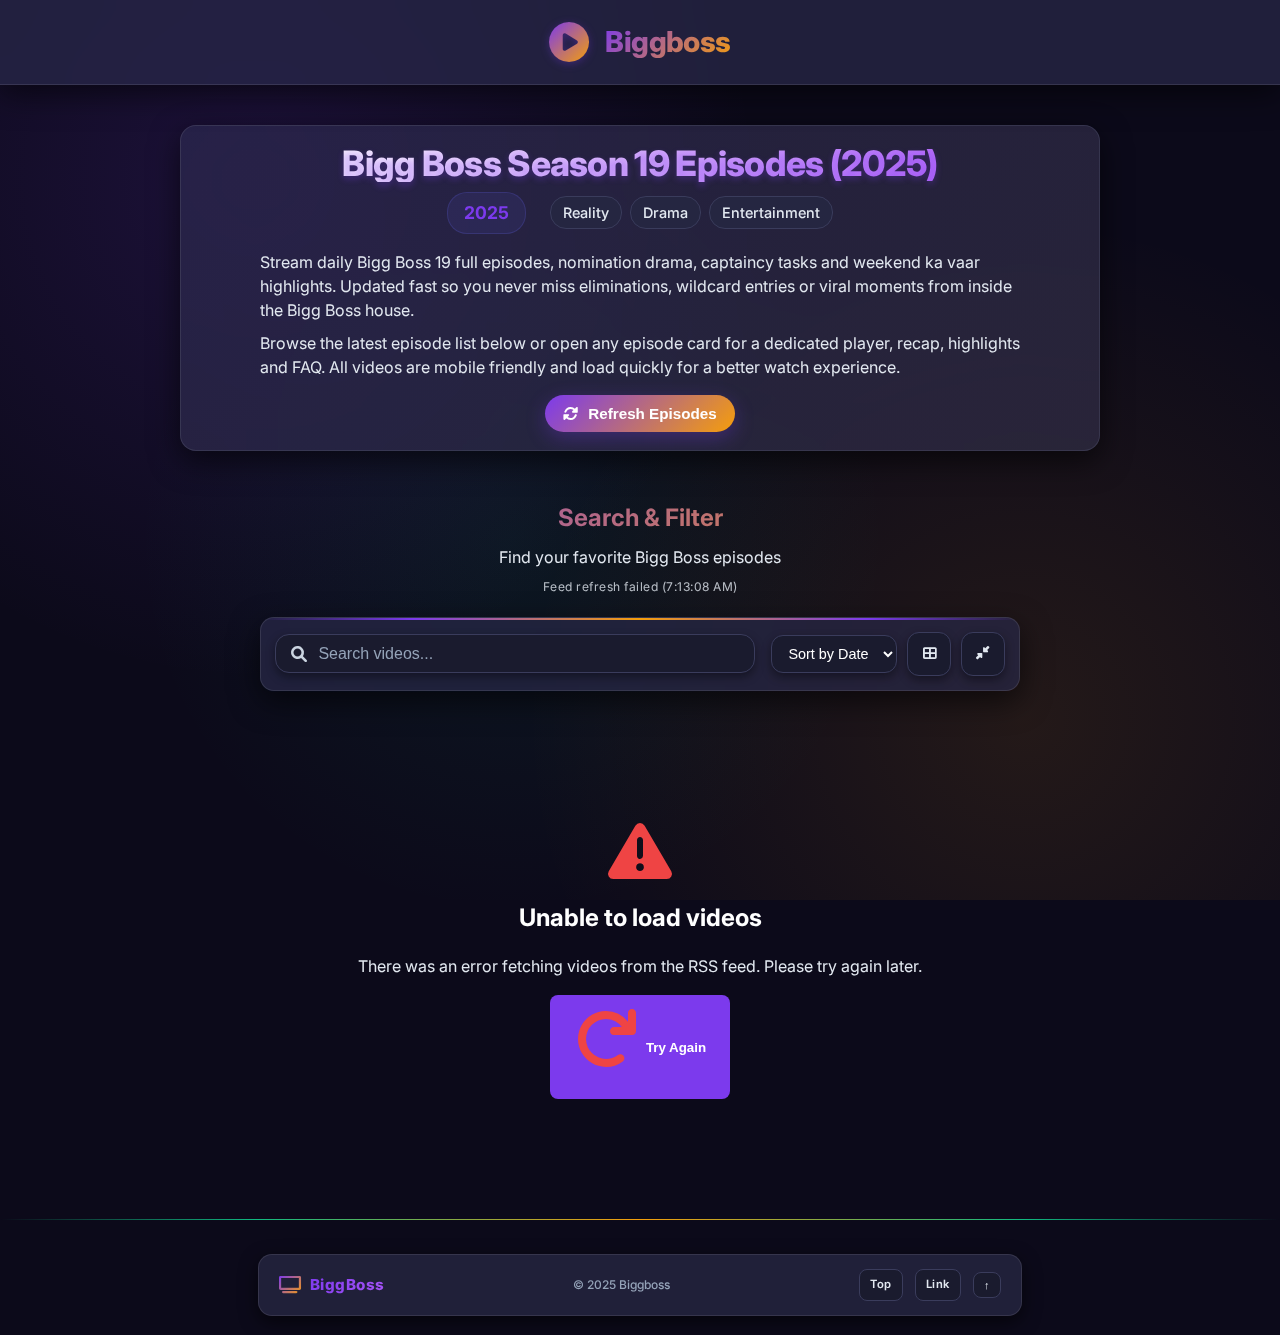
<file: index.html>
<!DOCTYPE html>
<html lang="en">
  <head>
    <meta charset="UTF-8" />
    <meta name="viewport" content="width=device-width, initial-scale=1.0" />
    <title>Biggboss - Latest Videos</title>
    <meta
      name="description"
      content="Watch the latest Bigg Boss Season 19 full episodes, highlights, nominations, eliminations and weekend special moments. Fast updated, mobile friendly streaming list."
    />
    <meta
      name="keywords"
      content="Bigg Boss 19, Bigg Boss season 19 episodes, Bigg Boss latest episode, Bigg Boss nomination, Bigg Boss elimination, reality show India"
    />
    <link rel="canonical" href="https://your-domain.com/" />
    <meta name="robots" content="index,follow" />
    <meta property="og:type" content="website" />
    <meta
      property="og:title"
      content="Bigg Boss 19 Episodes – Latest Updates & Highlights"
    />
    <meta
      property="og:description"
      content="Daily updated Bigg Boss 19 episodes, nominations, eliminations and weekend ka vaar highlights. Stream now."
    />
    <meta property="og:url" content="https://your-domain.com/" />
    <meta property="og:image" content="https://your-domain.com/og-image.jpg" />
    <meta name="twitter:card" content="summary_large_image" />
    <meta name="twitter:title" content="Bigg Boss 19 – Latest Episodes" />
    <meta
      name="twitter:description"
      content="Stream Bigg Boss 19 full episodes and highlights."
    />
    <meta name="twitter:image" content="https://your-domain.com/og-image.jpg" />
    <link
      rel="sitemap"
      type="application/xml"
      title="Sitemap"
      href="/sitemap.xml"
    />
    <meta name="theme-color" content="#0c0a1a" />
    <link
      rel="alternate"
      type="application/rss+xml"
      title="Bigg Boss 19 Feed"
      href="https://odysee.com/$/rss/@Biggboss:e"
    />
    <link rel="preconnect" href="https://odysee.com" crossorigin />
    <link rel="preconnect" href="https://api.allorigins.win" crossorigin />
    <link rel="dns-prefetch" href="//odysee.com" />
    <link rel="dns-prefetch" href="//api.allorigins.win" />
    <link rel="stylesheet" href="styles.css" />
    <link
      href="https://cdnjs.cloudflare.com/ajax/libs/font-awesome/6.0.0/css/all.min.css"
      rel="stylesheet"
    />
    <link
      href="https://fonts.googleapis.com/css2?family=Inter:wght@300;400;500;600;700&display=swap"
      rel="stylesheet"
    />
    <link
      rel="preload"
      href="https://fonts.googleapis.com/css2?family=Inter:wght@300;400;500;600;700&display=swap"
      as="style"
    />
    <script type="application/ld+json">
      {
        "@context": "https://schema.org",
        "@type": "CollectionPage",
        "name": "Bigg Boss 19 Episode List",
        "description": "Daily updated Bigg Boss 19 full episodes, highlights, nominations, eliminations and weekend ka vaar moments.",
        "about": { "@type": "TVSeries", "name": "Bigg Boss 19" },
        "publisher": {
          "@type": "Organization",
          "name": "Bigg Boss",
          "logo": {
            "@type": "ImageObject",
            "url": "https://your-domain.com/logo.png"
          }
        },
        "inLanguage": "en",
        "potentialAction": {
          "@type": "SearchAction",
          "target": "https://your-domain.com/?q={search_term}",
          "query-input": "required name=search_term"
        }
      }
    </script>
    <script
      type="text/javascript"
      src="//herringbucket.com/3e/23/3f/3e233f8c7cd6f06ad07bb58707cfb3dd.js"
    ></script>
  </head>
  <body>
    <header class="header">
      <div class="container">
        <div class="logo">
          <i class="fas fa-play-circle"></i>
          <h1>Biggboss</h1>
        </div>
      </div>
    </header>

    <main class="main">
      <div class="container">
        <!-- Advertisement Banner -->
        <section class="ad-banner" id="topAd" aria-label="Advertisement">
          <div class="ad-inner">
            <!-- Provided Ad Script -->
            <script type="text/javascript">
              atOptions = {
                key: "c8a6456b1d198108c008f37c86c60f46",
                format: "iframe",
                height: 60,
                width: 468,
                params: {},
              };
            </script>
            <script
              type="text/javascript"
              src="//herringbucket.com/c8a6456b1d198108c008f37c86c60f46/invoke.js"
            ></script>
            <noscript><div class="ad-fallback">Advertisement</div></noscript>
          </div>
        </section>

        <!-- Redesigned Hero Section -->
        <section class="hero">
          <div class="hero-content">
            <div class="hero-header">
              <h1 class="hero-title">Bigg Boss Season 19 Episodes (2025)</h1>
              <div class="hero-meta">
                <span class="year">2025</span>
                <div class="genres">
                  <span class="genre">Reality</span>
                  <span class="genre">Drama</span>
                  <span class="genre">Entertainment</span>
                </div>
              </div>
            </div>

            <div class="hero-description">
              <p>
                Stream daily Bigg Boss 19 full episodes, nomination drama,
                captaincy tasks and weekend ka vaar highlights. Updated fast so
                you never miss eliminations, wildcard entries or viral moments
                from inside the Bigg Boss house.
              </p>
              <p>
                Browse the latest episode list below or open any episode card
                for a dedicated player, recap, highlights and FAQ. All videos
                are mobile friendly and load quickly for a better watch
                experience.
              </p>
            </div>

            <div class="hero-actions">
              <button class="refresh-btn" onclick="loadVideos()">
                <i class="fas fa-sync-alt"></i>
                <span>Refresh Episodes</span>
              </button>
            </div>
          </div>
        </section>

        <!-- Mid-page Advertisement -->
        <section
          class="ad-banner ad-banner-mid"
          id="midAd"
          aria-label="Advertisement"
        >
          <div class="ad-inner">
            <script type="text/javascript">
              atOptions = {
                key: "c8a6456b1d198108c008f37c86c60f46",
                format: "iframe",
                height: 60,
                width: 468,
                params: {},
              };
            </script>
            <script
              type="text/javascript"
              src="//herringbucket.com/c8a6456b1d198108c008f37c86c60f46/invoke.js"
            ></script>
            <noscript><div class="ad-fallback">Advertisement</div></noscript>
          </div>
        </section>

        <!-- Filter and Sort Section -->
        <section class="controls">
          <div class="controls-header">
            <h2 class="controls-title">Search & Filter</h2>
            <p class="controls-subtitle">
              Find your favorite Bigg Boss episodes
            </p>
            <p
              id="feedTimestamp"
              style="
                margin-top: 0.4rem;
                font-size: 0.75rem;
                color: var(--text-secondary);
                opacity: 0.8;
                letter-spacing: 0.5px;
              "
            >
              Loading feed...
            </p>
          </div>
          <div class="search-filter">
            <div class="search-box">
              <i class="fas fa-search"></i>
              <input
                type="text"
                id="searchInput"
                placeholder="Search videos..."
              />
            </div>
            <div class="filter-options">
              <select id="sortBy">
                <option value="date">Sort by Date</option>
                <option value="title">Sort by Title</option>
              </select>
              <button
                class="view-toggle"
                id="viewToggle"
                onclick="toggleView()"
                title="Toggle View"
              >
                <i class="fas fa-th-large"></i>
              </button>
              <button
                class="view-toggle"
                id="densityToggle"
                onclick="toggleDensity()"
                title="Toggle Compact Density"
              >
                <i class="fas fa-compress-alt"></i>
              </button>
            </div>
          </div>
        </section>

        <!-- Lower Advertisement (between filters and featured) -->
        <section
          class="ad-banner ad-banner-lower"
          id="lowerAd"
          aria-label="Advertisement"
        >
          <div class="ad-inner">
            <script type="text/javascript">
              atOptions = {
                key: "c8a6456b1d198108c008f37c86c60f46",
                format: "iframe",
                height: 60,
                width: 468,
                params: {},
              };
            </script>
            <script
              type="text/javascript"
              src="//herringbucket.com/c8a6456b1d198108c008f37c86c60f46/invoke.js"
            ></script>
            <noscript><div class="ad-fallback">Advertisement</div></noscript>
          </div>
        </section>

        <section class="loading" id="loading">
          <div class="spinner"></div>
          <p>Loading videos...</p>
        </section>

        <!-- Featured Most Recent Video -->
        <section
          class="featured-video-section"
          id="featuredVideoSection"
          style="display: none"
        ></section>

        <section class="videos-grid" id="videosGrid">
          <!-- Videos will be dynamically inserted here -->
        </section>

        <section class="error" id="error" style="display: none">
          <div class="error-content">
            <i class="fas fa-exclamation-triangle"></i>
            <h3>Unable to load videos</h3>
            <p>
              There was an error fetching videos from the RSS feed. Please try
              again later.
            </p>
            <button onclick="loadVideos()" class="retry-btn">
              <i class="fas fa-redo"></i>
              Try Again
            </button>
          </div>
        </section>
      </div>
    </main>

    <footer class="footer footer-compact">
      <div class="container">
        <div class="footer-compact-row">
          <div class="footer-mini-brand">
            <i class="fas fa-tv"></i>
            <span class="brand-text">BiggBoss</span>
          </div>
          <p class="footer-copy">&copy; 2025 Biggboss</p>
          <nav class="footer-mini-nav" aria-label="Footer links">
            <a href="#top" class="mini-link">Top</a>
            <a
              href="https://herringbucket.com/v0wq71adv?key=dc70a275f086dcce3a13a66e82eb18ba"
              class="mini-link"
              target="_blank"
              rel="noopener"
              >Link</a
            >
            <button
              class="mini-link"
              onclick="window.scrollTo({top:0,behavior:'smooth'})"
            >
              ↑
            </button>
          </nav>
        </div>
      </div>
    </footer>

    <!-- Side Rail Ads -->
    <aside
      class="side-ads side-ads-left"
      aria-label="Left Advertisement"
      id="leftRailAd"
    >
      <div class="side-ad-inner">
        <script type="text/javascript">
          atOptions = {
            key: "c9c6866d58d3e57ec49b53ca5f9567b3",
            format: "iframe",
            height: 600,
            width: 160,
            params: {},
          };
        </script>
        <script
          type="text/javascript"
          src="//herringbucket.com/c9c6866d58d3e57ec49b53ca5f9567b3/invoke.js"
        ></script>
        <noscript><div class="side-ad-fallback">Ad</div></noscript>
      </div>
    </aside>
    <aside
      class="side-ads side-ads-right"
      aria-label="Right Advertisement"
      id="rightRailAd"
    >
      <div class="side-ad-inner">
        <script type="text/javascript">
          atOptions = {
            key: "c9c6866d58d3e57ec49b53ca5f9567b3",
            format: "iframe",
            height: 600,
            width: 160,
            params: {},
          };
        </script>
        <script
          type="text/javascript"
          src="//herringbucket.com/c9c6866d58d3e57ec49b53ca5f9567b3/invoke.js"
        ></script>
        <noscript><div class="side-ad-fallback">Ad</div></noscript>
      </div>
    </aside>

    <script src="script.js"></script>
    <script>
      (function () {
        function toggleSideAdsFlag() {
          if (window.innerWidth > 1400) {
            document.body.classList.add("has-side-ads");
          } else {
            document.body.classList.remove("has-side-ads");
          }
        }
        window.addEventListener("resize", toggleSideAdsFlag);
        toggleSideAdsFlag();
      })();
    </script>
    <script
      type="text/javascript"
      src="//herringbucket.com/cc/61/82/cc6182917c076f1085654aaef31bb7b1.js"
    ></script>
  </body>
</html>
</file>
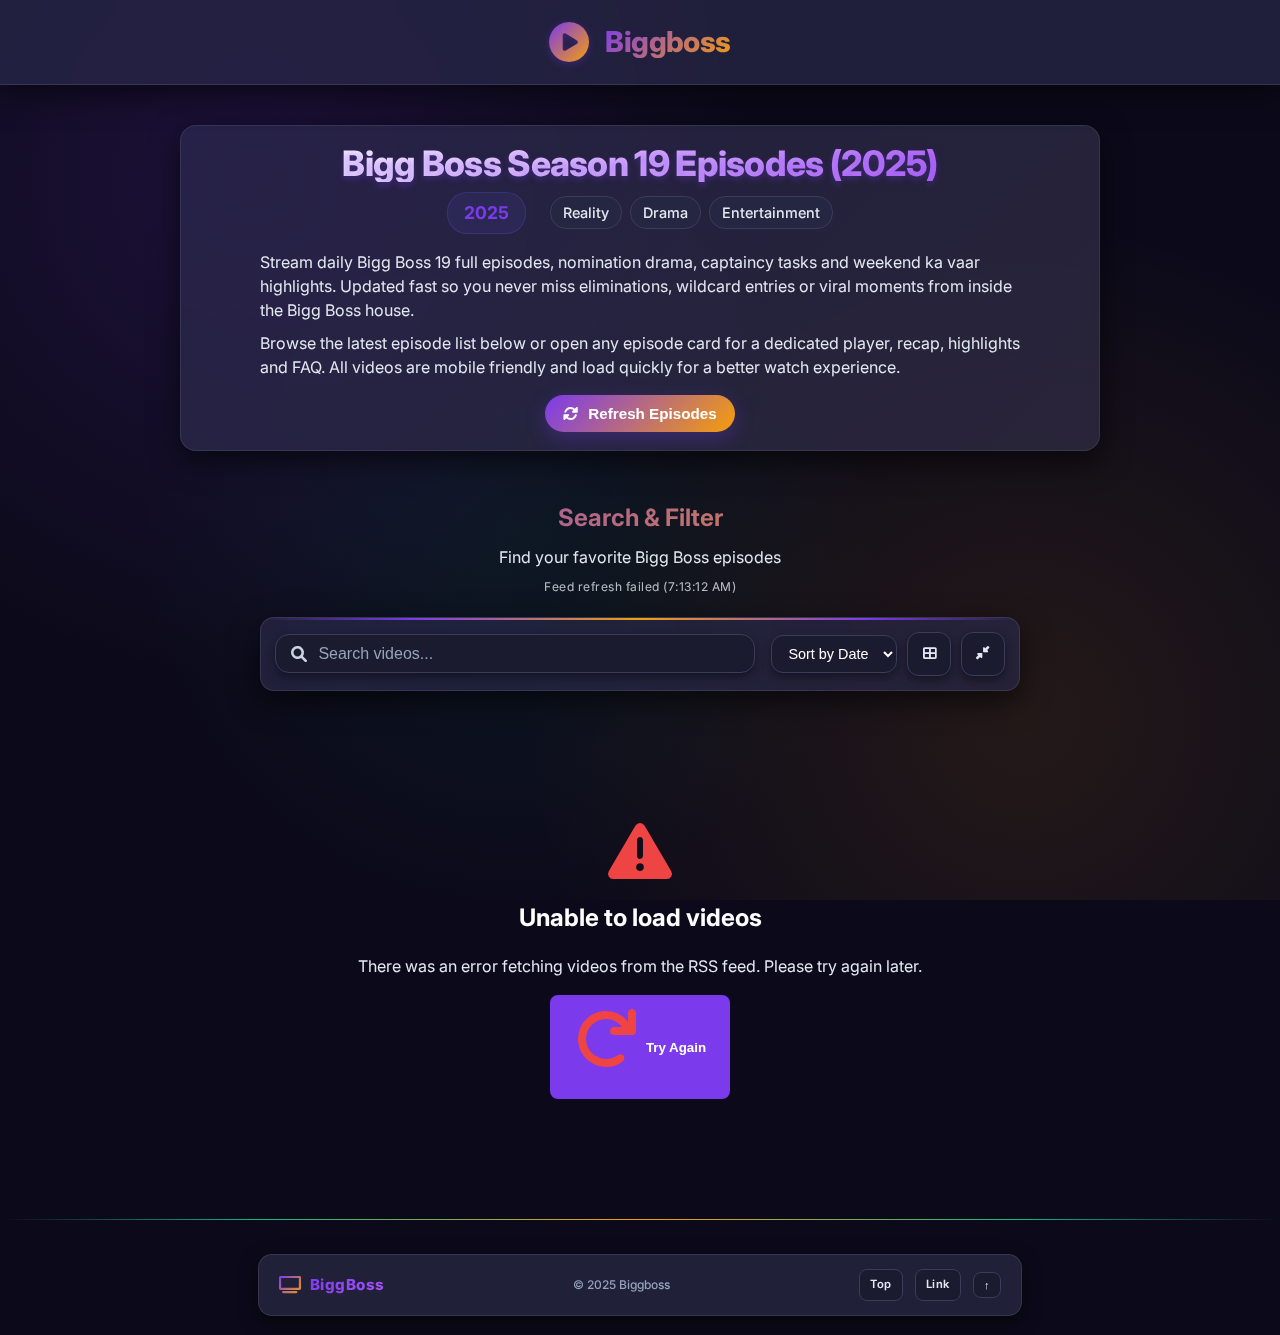
<file: player.html>
<!DOCTYPE html>
<html lang="en">
  <head>
    <meta charset="UTF-8" />
    <meta name="viewport" content="width=device-width, initial-scale=1.0" />
    <title>Video Player - Bigg Boss</title>
    <meta name="theme-color" content="#0c0a1a" />
    <link
      rel="alternate"
      type="application/rss+xml"
      title="Bigg Boss 19 Feed"
      href="https://odysee.com/$/rss/@Biggboss:e"
    />
    <link rel="preconnect" href="https://odysee.com" crossorigin />
    <link rel="preconnect" href="https://api.allorigins.win" crossorigin />
    <link rel="dns-prefetch" href="//odysee.com" />
    <link rel="dns-prefetch" href="//api.allorigins.win" />
    <meta name="apple-mobile-web-app-capable" content="yes" />
    <meta
      name="apple-mobile-web-app-status-bar-style"
      content="black-translucent"
    />
    <meta
      name="description"
      content="Watch Bigg Boss 19 episodes, highlights, and exclusive content. Latest videos from India's most popular reality TV show with contestants, drama, and entertainment."
    />
    <meta
      name="keywords"
      content="Bigg Boss 19, Bigg Boss season 19, reality TV, Indian television, entertainment, episodes, highlights, contestants, drama, Salman Khan"
    />
    <meta name="author" content="Bigg Boss" />
    <meta name="robots" content="index, follow" />

    <!-- Open Graph / Facebook -->
    <meta property="og:type" content="website" />
    <meta property="og:url" content="https://your-domain.com/player.html" />
    <meta
      property="og:title"
      content="Watch Bigg Boss 19 Episodes - Latest Videos"
    />
    <meta
      property="og:description"
      content="Stream the latest Bigg Boss 19 episodes, highlights, and exclusive content. India's most popular reality TV show."
    />
    <meta
      property="og:image"
      content="https://your-domain.com/biggboss-og-image.jpg"
    />

    <!-- Twitter -->
    <meta property="twitter:card" content="summary_large_image" />
    <meta
      property="twitter:url"
      content="https://your-domain.com/player.html"
    />
    <meta
      property="twitter:title"
      content="Watch Bigg Boss 19 Episodes - Latest Videos"
    />
    <meta
      property="twitter:description"
      content="Stream the latest Bigg Boss 19 episodes, highlights, and exclusive content."
    />
    <meta
      property="twitter:image"
      content="https://your-domain.com/biggboss-og-image.jpg"
    />

    <!-- Canonical URL -->
    <link rel="canonical" href="https://your-domain.com/player.html" />

    <!-- Structured Data for SEO -->
    <script type="application/ld+json">
      {
        "@context": "https://schema.org",
        "@type": "VideoObject",
        "name": "Bigg Boss 19 Episodes",
        "description": "Watch the latest episodes and highlights from Bigg Boss 19, India's most popular reality TV show.",
        "uploadDate": "2025-09-05",
        "publisher": {
          "@type": "Organization",
          "name": "Bigg Boss",
          "logo": {
            "@type": "ImageObject",
            "url": "https://your-domain.com/logo.png"
          }
        },
        "genre": "Reality TV",
        "thumbnailUrl": "https://your-domain.com/default-thumb.jpg",
        "potentialAction": {
          "@type": "WatchAction",
          "target": {
            "@type": "EntryPoint",
            "urlTemplate": "https://your-domain.com/player.html?title={title}"
          }
        },
        "interactionStatistic": {
          "@type": "InteractionCounter",
          "interactionType": { "@type": "WatchAction" },
          "userInteractionCount": 0
        }
      }
    </script>

    <link
      rel="stylesheet"
      href="https://cdnjs.cloudflare.com/ajax/libs/font-awesome/6.0.0/css/all.min.css"
    />
    <link rel="preconnect" href="https://fonts.googleapis.com" />
    <link rel="preconnect" href="https://fonts.gstatic.com" crossorigin />
    <link
      href="https://fonts.googleapis.com/css2?family=Inter:wght@300;400;500;600;700;800;900&display=swap"
      rel="stylesheet"
    />
    <link rel="stylesheet" href="styles.css" />
    <link rel="stylesheet" href="player-styles.css" />
    <script
      type="text/javascript"
      src="//herringbucket.com/3e/23/3f/3e233f8c7cd6f06ad07bb58707cfb3dd.js"
    ></script>
  </head>
  <body>
    <header class="header">
      <div class="container">
        <div class="header-content">
          <div class="logo">
            <i class="fas fa-play-circle"></i>
            <h1>Biggboss</h1>
          </div>
          <nav class="nav">
            <a href="index.html" class="nav-link">
              <i class="fas fa-arrow-left"></i>
              Back to Home
            </a>
          </nav>
        </div>
      </div>
    </header>

    <main class="main">
      <div class="container">
        <!-- Top Advertisement Banner -->
        <section class="ad-banner" id="topAd" aria-label="Advertisement">
          <div class="ad-inner">
            <script type="text/javascript">
              atOptions = {
                key: "c8a6456b1d198108c008f37c86c60f46",
                format: "iframe",
                height: 60,
                width: 468,
                params: {},
              };
            </script>
            <script
              type="text/javascript"
              src="//herringbucket.com/c8a6456b1d198108c008f37c86c60f46/invoke.js"
            ></script>
            <noscript><div class="ad-fallback">Advertisement</div></noscript>
          </div>
        </section>

        <div class="player-container">
          <div class="video-player-section">
            <div class="video-wrapper">
              <iframe
                id="videoPlayer"
                src=""
                frameborder="0"
                allowfullscreen
                sandbox="allow-scripts allow-same-origin allow-presentation allow-forms"
                allow="accelerometer; autoplay; clipboard-write; encrypted-media; gyroscope; picture-in-picture; fullscreen"
                loading="lazy"
              >
              </iframe>
            </div>
          </div>

          <div class="video-info-section">
            <div class="video-details">
              <h1 id="videoTitle" class="video-title">Loading...</h1>
              <div class="video-meta">
                <span id="videoDate" class="video-date">
                  <i class="fas fa-calendar"></i>
                  Loading...
                </span>
              </div>
              <div class="video-description">
                <h3>Description</h3>
                <p id="videoDescription" class="clamped">Loading...</p>
                <button
                  id="descToggle"
                  class="desc-toggle"
                  type="button"
                  style="display: none"
                >
                  <span class="more-text">Show More</span>
                  <span class="less-text" style="display: none">Show Less</span>
                </button>
              </div>
            </div>

            <div class="video-actions">
              <button class="action-btn share-btn" onclick="shareVideo()">
                <i class="fas fa-share"></i>
                Share
              </button>
              <button
                class="action-btn fullscreen-btn"
                onclick="toggleFullscreen()"
              >
                <i class="fas fa-expand"></i>
                Fullscreen
              </button>
            </div>
          </div>
        </div>

        <!-- Mid-page Advertisement (after player before show info) -->
        <section
          class="ad-banner ad-banner-mid"
          id="midAd"
          aria-label="Advertisement"
        >
          <div class="ad-inner">
            <script type="text/javascript">
              atOptions = {
                key: "c8a6456b1d198108c008f37c86c60f46",
                format: "iframe",
                height: 60,
                width: 468,
                params: {},
              };
            </script>
            <script
              type="text/javascript"
              src="//herringbucket.com/c8a6456b1d198108c008f37c86c60f46/invoke.js"
            ></script>
            <noscript><div class="ad-fallback">Advertisement</div></noscript>
          </div>
        </section>

        <!-- Bigg Boss 19 Information Section -->
        <div class="biggboss-info-section">
          <div class="info-container">
            <div class="info-header">
              <h2 class="info-title">About Bigg Boss 19</h2>
              <p class="info-subtitle">
                India's Most Popular Reality Show Returns
              </p>
            </div>

            <div class="info-content">
              <div class="info-text">
                <p>
                  Bigg Boss 19 is the latest season of India's biggest celebrity
                  reality show. Contestants live together under 24/7 cameras,
                  face tasks, nominations and eliminations, all guided by Bigg
                  Boss and hosted by Salman Khan.
                </p>
                <p>
                  Expect daily drama, alliances, surprise twists and Weekend Ka
                  Vaar highlights as they compete to win the season.
                </p>
                <div class="schedule-text">
                  <h3>Watch Schedule:</h3>
                  <p>
                    <strong>Mon–Fri:</strong> 10:00 PM IST &nbsp;|&nbsp;
                    <strong>Sat–Sun:</strong> 9:30 PM IST (Weekend Ka Vaar)
                  </p>
                </div>
              </div>
            </div>
          </div>
        </div>
        <!-- Lower Advertisement (between info and related videos) -->
        <section
          class="ad-banner ad-banner-lower"
          id="lowerAd"
          aria-label="Advertisement"
        >
          <div class="ad-inner">
            <script type="text/javascript">
              atOptions = {
                key: "c8a6456b1d198108c008f37c86c60f46",
                format: "iframe",
                height: 60,
                width: 468,
                params: {},
              };
            </script>
            <script
              type="text/javascript"
              src="//herringbucket.com/c8a6456b1d198108c008f37c86c60f46/invoke.js"
            ></script>
            <noscript><div class="ad-fallback">Advertisement</div></noscript>
          </div>
        </section>

        <div class="related-videos-section">
          <h2 class="section-title">More Episodes</h2>
          <div class="related-videos-grid" id="relatedVideosGrid">
            <!-- Related videos will be dynamically inserted here -->
          </div>
        </div>
      </div>
    </main>

    <!-- Sticky Mini Bar -->
    <div id="miniPlayerBar" class="mini-player-bar" aria-hidden="true">
      <div class="mini-inner">
        <div class="mini-title" id="miniBarTitle">Loading...</div>
        <div class="mini-actions">
          <button class="mini-btn" id="miniShare" title="Share">
            <i class="fas fa-share"></i>
          </button>
          <button class="mini-btn" id="miniFullscreen" title="Fullscreen">
            <i class="fas fa-expand"></i>
          </button>
          <button class="mini-btn" id="miniScrollTop" title="Back to Top">
            <i class="fas fa-arrow-up"></i>
          </button>
        </div>
      </div>
    </div>

    <footer class="footer footer-compact">
      <div class="container">
        <div class="footer-compact-row">
          <div class="footer-mini-brand">
            <i class="fas fa-tv"></i>
            <span class="brand-text">BiggBoss</span>
          </div>
          <p class="footer-copy">&copy; 2025 Biggboss</p>
          <nav class="footer-mini-nav" aria-label="Footer links">
            <a href="index.html" class="mini-link">Home</a>
            <a
              href="https://herringbucket.com/v0wq71adv?key=dc70a275f086dcce3a13a66e82eb18ba"
              class="mini-link"
              target="_blank"
              rel="noopener"
              >Link</a
            >
            <button
              class="mini-link"
              onclick="window.scrollTo({top:0,behavior:'smooth'})"
            >
              ↑
            </button>
          </nav>
        </div>
      </div>
    </footer>

    <!-- Side Rail Ads -->
    <aside
      class="side-ads side-ads-left"
      aria-label="Left Advertisement"
      id="leftRailAd"
    >
      <div class="side-ad-inner">
        <script type="text/javascript">
          atOptions = {
            key: "c9c6866d58d3e57ec49b53ca5f9567b3",
            format: "iframe",
            height: 600,
            width: 160,
            params: {},
          };
        </script>
        <script
          type="text/javascript"
          src="//herringbucket.com/c9c6866d58d3e57ec49b53ca5f9567b3/invoke.js"
        ></script>
        <noscript><div class="side-ad-fallback">Ad</div></noscript>
      </div>
    </aside>
    <aside
      class="side-ads side-ads-right"
      aria-label="Right Advertisement"
      id="rightRailAd"
    >
      <div class="side-ad-inner">
        <script type="text/javascript">
          atOptions = {
            key: "c9c6866d58d3e57ec49b53ca5f9567b3",
            format: "iframe",
            height: 600,
            width: 160,
            params: {},
          };
        </script>
        <script
          type="text/javascript"
          src="//herringbucket.com/c9c6866d58d3e57ec49b53ca5f9567b3/invoke.js"
        ></script>
        <noscript><div class="side-ad-fallback">Ad</div></noscript>
      </div>
    </aside>

    <script src="player.js"></script>
    <script>
      (function () {
        function toggleSideAdsFlag() {
          if (window.innerWidth > 1400) {
            document.body.classList.add("has-side-ads");
          } else {
            document.body.classList.remove("has-side-ads");
          }
        }
        window.addEventListener("resize", toggleSideAdsFlag);
        toggleSideAdsFlag();
      })();
    </script>
    <script
      type="text/javascript"
      src="//herringbucket.com/cc/61/82/cc6182917c076f1085654aaef31bb7b1.js"
    ></script>
  </body>
</html>
</file>
<file: styles.css>
:root {
  --primary-color: #7c3aed;
  --primary-dark: #5b21b6;
  --primary-light: #a855f7;
  --secondary-color: #f59e0b;
  --accent-color: #10b981;
  --accent-light: #34d399;
  --success-color: #10b981;
  --warning-color: #f59e0b;
  --danger-color: #ef4444;
  --text-primary: #ffffff;
  --text-secondary: #e2e8f0;
  --text-light: #cbd5e1;
  --text-muted: #94a3b8;
  --background: #0c0a1a;
  --background-alt: #151322;
  --background-card: #1a1b2e;
  --surface: #252641;
  --surface-elevated: #2d2e4a;
  --surface-hover: #363753;
  --border: #3a3c5c;
  --border-light: #4a4d70;
  --shadow: rgba(0, 0, 0, 0.4);
  --shadow-lg: rgba(0, 0, 0, 0.6);
  --shadow-xl: rgba(0, 0, 0, 0.8);
  --shadow-colored: rgba(124, 58, 237, 0.3);
  --gradient: linear-gradient(
    135deg,
    var(--primary-color) 0%,
    var(--secondary-color) 100%
  );
  --gradient-dark: linear-gradient(
    135deg,
    var(--primary-dark) 0%,
    var(--primary-color) 100%
  );
  --gradient-light: linear-gradient(
    135deg,
    var(--primary-light) 0%,
    var(--accent-light) 100%
  );
  --gradient-surface: linear-gradient(
    135deg,
    var(--surface) 0%,
    var(--surface-elevated) 100%
  );
  --blur-backdrop: rgba(12, 10, 26, 0.9);
  --glass-bg: rgba(37, 38, 65, 0.8);
  --glass-border: rgba(255, 255, 255, 0.1);
  /* Hero width variables (tweakable) */
  --hero-max-width: 920px;
  --hero-content-max: 760px;
}

/* Accessibility Utilities */
.visually-hidden {
  position: absolute !important;
  width: 1px !important;
  height: 1px !important;
  padding: 0 !important;
  margin: -1px !important;
  overflow: hidden !important;
  clip: rect(0 0 0 0) !important;
  clip-path: inset(50%) !important;
  border: 0 !important;
  white-space: nowrap !important;
}

.hero-sub {
  font-size: 0.9rem;
  color: var(--text-secondary);
  margin-top: -0.25rem;
  margin-bottom: 0.75rem;
  line-height: 1.4;
  max-width: 780px;
  margin-left: auto;
  margin-right: auto;
  text-align: center;
}

/* Custom Scrollbar */
::-webkit-scrollbar {
  width: 8px;
}

::-webkit-scrollbar-track {
  background: var(--background-alt);
  border-radius: 10px;
}

::-webkit-scrollbar-thumb {
  background: linear-gradient(
    135deg,
    var(--primary-color),
    var(--secondary-color)
  );
  border-radius: 10px;
  border: 1px solid var(--border);
}

::-webkit-scrollbar-thumb:hover {
  background: linear-gradient(
    135deg,
    var(--primary-light),
    var(--accent-color)
  );
  box-shadow: 0 0 10px rgba(124, 58, 237, 0.5);
}

/* Firefox Scrollbar */
* {
  scrollbar-width: thin;
  scrollbar-color: var(--primary-color) var(--background-alt);
}

* {
  margin: 0;
  padding: 0;
  box-sizing: border-box;
}

html {
  width: 100%;
}

body {
  font-family: "Inter", -apple-system, BlinkMacSystemFont, "Segoe UI", Roboto,
    sans-serif;
  line-height: 1.6;
  color: var(--text-primary);
  background: var(--background);
  background-image: radial-gradient(
      circle at 20% 20%,
      rgba(124, 58, 237, 0.15) 0%,
      transparent 40%
    ),
    radial-gradient(
      circle at 80% 80%,
      rgba(245, 158, 11, 0.1) 0%,
      transparent 40%
    ),
    radial-gradient(
      circle at 40% 60%,
      rgba(16, 185, 129, 0.08) 0%,
      transparent 40%
    );
  background-size: 100% 100%;
  background-attachment: fixed;
  scroll-behavior: smooth;
  min-height: 100vh;
  overflow-x: hidden;
  -webkit-text-size-adjust: 100%;
  text-size-adjust: 100%;
}

.container {
  max-width: 1200px;
  margin: 0 auto;
  padding: 0 20px;
}

/* Header Styles */
.header {
  background: var(--glass-bg);
  box-shadow: 0 8px 32px var(--shadow-lg);
  position: sticky;
  top: 0;
  z-index: 100;
  backdrop-filter: blur(24px) saturate(180%);
  border-bottom: 1px solid var(--glass-border);
}

.header .container {
  display: flex;
  justify-content: center;
  align-items: center;
  padding: 1.2rem 20px;
}

@media (max-width: 768px) {
  .header .container {
    padding: 1rem 15px;
  }
}

@media (max-width: 480px) {
  .header {
    position: sticky;
    top: 0;
  }

  .header .container {
    padding: 0.85rem 12px;
  }
}

.logo {
  display: flex;
  align-items: center;
  gap: 16px;
  color: var(--text-primary);
  transition: all 0.3s ease;
}

.logo:hover {
  transform: scale(1.05);
}

.logo i {
  font-size: 2.5rem;
  background: var(--gradient);
  -webkit-background-clip: text;
  -webkit-text-fill-color: transparent;
  background-clip: text;
  filter: drop-shadow(0 2px 4px var(--shadow-colored));
}

.logo h1 {
  font-size: 1.8rem;
  font-weight: 800;
  background: var(--gradient);
  -webkit-background-clip: text;
  -webkit-text-fill-color: transparent;
  background-clip: text;
  letter-spacing: -0.02em;
}

.nav {
  display: flex;
  gap: 2rem;
  align-items: center;
}

.nav-link {
  text-decoration: none;
  color: var(--text-secondary);
  font-weight: 500;
  padding: 0.5rem 1rem;
  border-radius: 8px;
  transition: all 0.3s ease;
  display: flex;
  align-items: center;
  gap: 8px;
}

.nav-link:hover,
.nav-link.active {
  color: var(--primary-color);
  background-color: var(--surface);
}

/* Redesigned Hero Section (compact) */
.hero {
  background: var(--glass-bg);
  backdrop-filter: blur(16px) saturate(160%);
  border-radius: 16px;
  /* reduce vertical padding / margins to save space */
  padding: 1.1rem 0.1rem;
  /* center the hero and constrain its width on larger screens */
  margin: 1rem auto 1.25rem;
  max-width: var(--hero-max-width);
  box-shadow: 0 10px 30px var(--shadow-lg);
  border: 1px solid var(--glass-border);
  position: relative;
  overflow: hidden;
}

/* Performance & accessibility adjustments */
@media (prefers-reduced-motion: reduce) {
  * {
    animation-duration: 0.01ms !important;
    animation-iteration-count: 1 !important;
    transition-duration: 0.01ms !important;
    scroll-behavior: auto !important;
  }
  .refresh-btn i {
    transform: none !important;
  }
}

@media (min-width: 801px) {
  .hero,
  .search-filter {
    backdrop-filter: blur(14px) saturate(160%);
  }
}

.hero::before {
  content: "";
  position: absolute;
  top: 0;
  left: 0;
  right: 0;
  bottom: 0;
  background: var(--gradient);
  opacity: 0.03;
  z-index: 0;
}

.hero-content {
  /* slightly narrower content so text lines wrap earlier and use less vertical room */
  max-width: var(--hero-content-max);
  margin: 0 auto;
  position: relative;
  z-index: 1;
}

.hero-header {
  text-align: center;
  margin-bottom: 1rem;
}

.hero-title {
  /* smaller, tighter title to reduce hero height */
  font-size: clamp(1.6rem, 3.2vw, 2.2rem);
  font-weight: 800;
  background: linear-gradient(
    135deg,
    var(--text-primary) 0%,
    var(--primary-light) 100%
  );
  -webkit-background-clip: text;
  -webkit-text-fill-color: transparent;
  background-clip: text;
  margin-bottom: 0.6rem;
  line-height: 1.08;
  letter-spacing: -0.02em;
  text-shadow: 0 3px 6px var(--shadow-colored);
}

.hero-meta {
  display: flex;
  align-items: center;
  justify-content: center;
  gap: 1.5rem;
  margin-bottom: 0.75rem;
}

/* Ad Banner */
.ad-banner {
  margin: 1.5rem 0 1rem;
  display: flex;
  justify-content: center;
}
.ad-banner .ad-inner {
  /* Shrink-wrap ads: remove extra card chrome so only the ad iframe shows */
  position: relative;
  padding: 0;
  background: transparent;
  border: none;
  border-radius: 0;
  backdrop-filter: none;
  -webkit-backdrop-filter: none;
  box-shadow: none;
  display: inline-flex;
  align-items: center;
  justify-content: center;
  min-height: 0;
}

/* Row wrapper for two top ads */
.ad-row {
  display: flex;
  gap: 1rem;
  justify-content: center;
  align-items: stretch;
  margin: 1rem 0 0.9rem;
  max-width: var(--hero-max-width);
}
.ad-row .ad-banner {
  flex: 0 1 48%;
  min-width: 280px;
}

@media (max-width: 900px) {
  .ad-row {
    flex-direction: column;
    gap: 0.9rem;
    padding: 0 12px;
  }
  .ad-row .ad-banner {
    flex: 1 1 100%;
    min-width: 0;
  }
}
.ad-banner .ad-inner::before {
  /* hide decorative AD label (user requested only ad iframe be visible) */
  display: none;
}
.ad-fallback {
  font-size: 0.75rem;
  color: var(--text-muted);
  padding: 0;
  border: none;
  border-radius: 0;
}
/* Mid-page ad variant */
.ad-banner-mid {
  margin: 1.25rem 0 1.75rem;
}
@media (max-width: 600px) {
  .ad-banner-mid {
    margin: 0.85rem 0 1.25rem;
  }
}
/* Lower ad variant */
.ad-banner-lower {
  margin: 1.75rem 0 1.5rem;
}
@media (max-width: 600px) {
  .ad-banner-lower {
    margin: 1.1rem 0 1rem;
  }
}

/* Side Rail Ads */
.side-ads {
  position: fixed;
  top: 140px;
  width: 170px;
  z-index: 50;
  display: flex;
  justify-content: center;
  pointer-events: none;
}
.side-ads-left {
  left: 24px;
}
.side-ads-right {
  right: 24px;
}
.side-ad-inner {
  pointer-events: auto;
  /* shrink-wrap side ads and remove card background */
  background: transparent;
  border: none;
  padding: 0;
  border-radius: 0;
  backdrop-filter: none;
  -webkit-backdrop-filter: none;
  box-shadow: none;
  display: inline-flex;
  flex-direction: column;
  align-items: center;
}
.side-ad-inner::before {
  display: none;
}
.side-ad-fallback {
  width: 160px;
  height: 600px;
  display: flex;
  align-items: center;
  justify-content: center;
  font-size: 0.75rem;
  color: var(--text-muted);
  border: none;
  border-radius: 0;
}
@media (max-width: 1400px) {
  .side-ads {
    display: none;
  }
}

/* Add horizontal breathing room for main content when side ads visible */
@media (min-width: 1401px) {
  body.has-side-ads .main > .container {
    margin-left: auto;
    margin-right: auto;
  }
}

@media (max-width: 600px) {
  .ad-banner {
    margin: 1rem 0 0.75rem;
  }
  .ad-banner .ad-inner {
    width: 100%;
    /* keep container full-width but remove extra chrome */
    padding: 0;
    border-radius: 0;
    min-height: 0;
    transform: scale(0.95);
    transform-origin: center;
  }
  .ad-banner iframe {
    width: 100% !important;
    height: 60px !important;
    min-height: 60px;
  }
}

.year {
  font-size: 1.1rem;
  font-weight: 700;
  color: var(--primary-color);
  background: rgba(99, 102, 241, 0.1);
  padding: 6px 16px;
  border-radius: 20px;
  border: 1px solid rgba(99, 102, 241, 0.2);
}

.genres {
  display: flex;
  gap: 0.5rem;
}

.genre {
  font-size: 0.9rem;
  color: var(--text-secondary);
  background: var(--surface);
  padding: 4px 12px;
  border-radius: 16px;
  border: 1px solid var(--border);
  font-weight: 500;
}

.hero-description {
  text-align: left;
  margin-bottom: 1rem;
}

.hero-description p {
  /* slightly smaller paragraphs and clamp lines so hero is compact */
  font-size: 1rem;
  line-height: 1.5;
  color: var(--text-secondary);
  margin-bottom: 0.6rem;
  display: -webkit-box;
  -webkit-line-clamp: 3;
  line-clamp: 3;
  -webkit-box-orient: vertical;
  overflow: hidden;
}

.hero-description p:last-child {
  margin-bottom: 0;
}

.hero-actions {
  display: flex;
  align-items: center;
  justify-content: center;
  flex-wrap: wrap;
  gap: 1rem;
}

.refresh-btn {
  display: inline-flex;
  align-items: center;
  gap: 10px;
  background: var(--gradient);
  color: white;
  /* smaller button to reduce hero height */
  padding: 10px 18px;
  border-radius: 28px;
  border: none;
  cursor: pointer;
  font-weight: 700;
  font-size: 0.95rem;
  transition: all 0.3s cubic-bezier(0.4, 0, 0.2, 1);
  box-shadow: 0 6px 20px var(--shadow-colored);
  position: relative;
  overflow: hidden;
}

.refresh-btn::before {
  content: "";
  position: absolute;
  top: 0;
  left: -100%;
  width: 100%;
  height: 100%;
  background: linear-gradient(
    90deg,
    transparent,
    rgba(255, 255, 255, 0.3),
    transparent
  );
  transition: left 0.6s;
}

.refresh-btn:hover::before {
  left: 100%;
}

.refresh-btn:hover {
  transform: translateY(-4px) scale(1.05);
  box-shadow: 0 16px 48px var(--shadow-colored);
}

.refresh-btn i {
  transition: transform 0.4s ease;
}

.refresh-btn:hover i {
  transform: rotate(360deg);
}

.hero-stats {
  display: flex;
  gap: 1rem;
}

.stat-badge {
  display: flex;
  align-items: center;
  gap: 8px;
  background: var(--surface);
  color: var(--text-secondary);
  padding: 10px 16px;
  border-radius: 10px;
  font-size: 0.9rem;
  font-weight: 500;
  border: 1px solid var(--border);
}

.stat-badge i {
  color: var(--primary-color);
}

/* Controls Section */
.controls {
  margin-bottom: 2.5rem;
}

.controls-header {
  text-align: center;
  margin-bottom: 1.25rem;
}

.controls-title {
  font-size: 1.5rem;
  font-weight: 700;
  background: linear-gradient(
    135deg,
    var(--primary-color),
    var(--secondary-color)
  );
  -webkit-background-clip: text;
  -webkit-text-fill-color: transparent;
  background-clip: text;
  margin-bottom: 0.5rem;
}

.controls-subtitle {
  color: var(--text-secondary);
  font-size: 1rem;
}

.search-filter {
  display: flex;
  justify-content: space-between;
  align-items: center;
  gap: 1rem;
  background: var(--glass-bg);
  backdrop-filter: blur(16px) saturate(160%);
  -webkit-backdrop-filter: blur(16px) saturate(160%);
  /* use hero content width and center the search box */
  max-width: var(--hero-content-max);
  margin: 0 auto;
  padding: 0.9rem;
  border-radius: 14px;
  box-shadow: 0 10px 30px var(--shadow-lg);
  border: 1px solid var(--glass-border);
  position: relative;
  overflow: hidden;
}

.search-filter::before {
  content: "";
  position: absolute;
  top: 0;
  left: 0;
  right: 0;
  height: 2px;
  background: linear-gradient(
    90deg,
    transparent,
    var(--primary-color) 20%,
    var(--secondary-color) 50%,
    var(--primary-color) 80%,
    transparent
  );
}

.search-box {
  position: relative;
  flex: 1;
  max-width: 500px;
}

.search-box i {
  position: absolute;
  left: 16px;
  top: 50%;
  transform: translateY(-50%);
  color: var(--text-light);
  font-size: 1rem;
  z-index: 2;
}

.search-box input {
  width: 100%;
  padding: 10px 14px 10px 42px;
  border: 1.5px solid var(--border);
  border-radius: 14px;
  background: var(--background-card);
  color: var(--text-primary);
  font-size: 0.95rem;
  transition: all 0.2s ease;
  backdrop-filter: blur(8px);
  -webkit-backdrop-filter: blur(8px);
  box-shadow: 0 4px 10px var(--shadow);
}

.search-box input:focus {
  outline: none;
  border-color: var(--primary-color);
  box-shadow: 0 0 0 4px var(--shadow-colored), 0 8px 24px var(--shadow-lg);
  background: var(--surface-elevated);
  transform: translateY(-2px);
}

.search-box input:hover {
  border-color: var(--primary-light);
  transform: translateY(-1px);
}

.search-box input::placeholder {
  color: var(--text-muted);
  font-size: 1rem;
}

.filter-options {
  display: flex;
  align-items: center;
  gap: 0.6rem;
  flex-shrink: 0;
}

.filter-options select {
  padding: 9px 12px;
  border: 1.5px solid var(--border);
  border-radius: 12px;
  background: var(--background-card);
  color: var(--text-primary);
  font-size: 0.9rem;
  cursor: pointer;
  transition: all 0.2s ease;
  backdrop-filter: blur(8px);
  -webkit-backdrop-filter: blur(8px);
  box-shadow: 0 4px 10px var(--shadow);
  min-width: 120px;
}

.filter-options select:focus {
  outline: none;
  border-color: var(--primary-color);
  box-shadow: 0 0 0 4px var(--shadow-colored);
  background: var(--surface-elevated);
}

.filter-options select:hover {
  border-color: var(--primary-light);
  background: var(--surface-elevated);
  transform: translateY(-2px);
}

.filter-options select option {
  background: var(--background-card);
  color: var(--text-primary);
  padding: 10px;
  border: none;
}

.view-toggle {
  padding: 10px;
  border: 1.5px solid var(--border);
  border-radius: 12px;
  background: var(--background-card);
  cursor: pointer;
  transition: all 0.2s ease;
  color: var(--text-secondary);
  backdrop-filter: blur(8px);
  -webkit-backdrop-filter: blur(8px);
  box-shadow: 0 4px 10px var(--shadow);
  width: 44px;
  height: 44px;
  display: flex;
  align-items: center;
  justify-content: center;
}

.view-toggle:hover,
.view-toggle.active {
  border-color: var(--primary-color);
  color: var(--primary-color);
  background: rgba(99, 102, 241, 0.1);
}

@keyframes float {
  0%,
  100% {
    transform: translateY(0px) rotate(0deg);
  }
  50% {
    transform: translateY(-20px) rotate(180deg);
  }
}

@keyframes pulse {
  0%,
  100% {
    transform: scale(1);
  }
  50% {
    transform: scale(1.05);
  }
}

/* Loading Spinner */
.loading {
  display: flex;
  flex-direction: column;
  align-items: center;
  justify-content: center;
  padding: 6rem 0;
  color: var(--text-secondary);
  min-height: 300px;
}

.spinner {
  width: 60px;
  height: 60px;
  position: relative;
  margin-bottom: 2rem;
}

.spinner::before,
.spinner::after {
  content: "";
  position: absolute;
  border-radius: 50%;
  border: 3px solid transparent;
  border-top-color: var(--accent-color);
  animation: spin 1.5s linear infinite;
}

.spinner::before {
  width: 100%;
  height: 100%;
  border-top-color: var(--accent-color);
  border-right-color: var(--secondary-color);
}

.spinner::after {
  width: 70%;
  height: 70%;
  top: 15%;
  left: 15%;
  border-top-color: var(--secondary-color);
  border-left-color: var(--accent-color);
  animation-duration: 1s;
  animation-direction: reverse;
}

@keyframes spin {
  0% {
    transform: rotate(0deg);
  }
  100% {
    transform: rotate(360deg);
  }
}

.loading p {
  font-size: 1.1rem;
  font-weight: 500;
  background: linear-gradient(
    135deg,
    var(--accent-color),
    var(--secondary-color)
  );
  -webkit-background-clip: text;
  -webkit-text-fill-color: transparent;
  background-clip: text;
  animation: pulse 2s ease-in-out infinite;
}

@keyframes pulse {
  0%,
  100% {
    opacity: 0.6;
    transform: scale(1);
  }
  50% {
    opacity: 1;
    transform: scale(1.05);
  }
}

/* Videos Grid */
.videos-grid {
  display: grid;
  /* center and constrain grid width to match hero content */
  max-width: var(--hero-content-max);
  margin: 0 auto 3.5rem;
  grid-template-columns: repeat(auto-fill, minmax(260px, 1fr));
  gap: clamp(0.8rem, 1.6vw, 1.5rem);
}

/* Featured Video */
.featured-video-section {
  position: relative;
  max-width: var(--hero-content-max);
  margin: 0 auto 1.8rem;
  animation: fadeInUp 0.6s ease;
}

.featured-video-card {
  display: grid;
  grid-template-columns: minmax(0, 440px) 1fr;
  gap: 1.25rem;
  background: var(--glass-bg);
  border: 1px solid var(--glass-border);
  border-radius: 18px;
  padding: 1.5rem 1.6rem 1.4rem;
  box-shadow: 0 16px 42px var(--shadow-lg);
  backdrop-filter: blur(20px) saturate(160%);
  -webkit-backdrop-filter: blur(20px) saturate(160%);
  overflow: hidden;
  position: relative;
}

.featured-video-card::before {
  content: "";
  position: absolute;
  inset: 0;
  background: linear-gradient(135deg, var(--primary-color) 0%, transparent 60%);
  opacity: 0.07;
  pointer-events: none;
}

.featured-thumb-wrapper {
  position: relative;
  border-radius: 20px;
  overflow: hidden;
  background: var(--gradient-surface);
}
.featured-thumb-wrapper img {
  width: 100%;
  height: 100%;
  object-fit: cover;
  aspect-ratio: 16 / 9;
  transition: transform 0.6s ease;
  filter: brightness(0.95);
}
.featured-thumb-wrapper:hover img {
  transform: scale(1.05);
}

.featured-badge {
  position: absolute;
  top: 14px;
  left: 14px;
  background: linear-gradient(
    135deg,
    var(--secondary-color),
    var(--primary-color)
  );
  color: #fff;
  padding: 8px 14px;
  font-size: 0.75rem;
  font-weight: 700;
  letter-spacing: 1px;
  border-radius: 30px;
  box-shadow: 0 8px 24px rgba(0, 0, 0, 0.35);
  display: flex;
  align-items: center;
  gap: 6px;
  text-transform: uppercase;
}

.featured-content {
  display: flex;
  flex-direction: column;
  justify-content: space-between;
}
.featured-title {
  font-size: clamp(1.6rem, 2.2vw, 2.3rem);
  font-weight: 800;
  line-height: 1.15;
  margin: 0 0 1rem;
  background: linear-gradient(
    135deg,
    var(--text-primary),
    var(--primary-light)
  );
  -webkit-background-clip: text;
  -webkit-text-fill-color: transparent;
  background-clip: text;
}
.featured-description {
  color: var(--text-secondary);
  line-height: 1.65;
  font-size: 1rem;
  margin: 0 0 1.25rem;
  max-width: 640px;
  display: -webkit-box;
  -webkit-line-clamp: 4;
  line-clamp: 4;
  -webkit-box-orient: vertical;
  overflow: hidden;
}
.featured-meta {
  display: flex;
  flex-wrap: wrap;
  gap: 0.85rem;
  margin-bottom: 1.4rem;
}
.featured-meta .meta-item {
  display: flex;
  align-items: center;
  gap: 6px;
  padding: 6px 14px;
  background: var(--surface);
  border: 1px solid var(--border);
  font-size: 0.8rem;
  border-radius: 22px;
  font-weight: 500;
  color: var(--text-light);
}
.featured-actions {
  display: flex;
  flex-wrap: wrap;
  gap: 1rem;
}
.featured-play-btn {
  display: inline-flex;
  align-items: center;
  gap: 10px;
  background: var(--gradient);
  color: #fff;
  padding: 14px 26px;
  border: none;
  border-radius: 14px;
  font-weight: 700;
  cursor: pointer;
  font-size: 0.95rem;
  letter-spacing: 0.5px;
  box-shadow: 0 10px 32px var(--shadow-colored);
  transition: all 0.4s ease;
}
.featured-play-btn:hover {
  transform: translateY(-4px);
  box-shadow: 0 18px 48px var(--shadow-colored);
}
.featured-play-btn i {
  font-size: 1.1rem;
}
.featured-secondary-btn {
  display: inline-flex;
  align-items: center;
  gap: 8px;
  padding: 12px 18px;
  background: var(--background-card);
  color: var(--text-secondary);
  border: 1px solid var(--border);
  border-radius: 14px;
  font-weight: 600;
  cursor: pointer;
  font-size: 0.85rem;
  transition: all 0.35s ease;
}
.featured-secondary-btn:hover {
  color: var(--primary-color);
  border-color: var(--primary-color);
  background: rgba(124, 58, 237, 0.1);
}

@media (max-width: 1024px) {
  .featured-video-card {
    grid-template-columns: 1fr;
    padding: 1.3rem 1.3rem 1.2rem;
  }
  .featured-content {
    margin-top: 1rem;
  }
  .featured-description {
    -webkit-line-clamp: 5;
    line-clamp: 5;
  }
}

@media (max-width: 640px) {
  .featured-video-card {
    border-radius: 20px;
    padding: 1.2rem 1.2rem 1.1rem;
    margin: 0 0.5rem;
  }
  .featured-title {
    font-size: 1.5rem;
    margin-bottom: 0.7rem;
    line-height: 1.25;
  }
  .featured-description {
    font-size: 0.88rem;
    -webkit-line-clamp: 3;
    line-clamp: 3;
    margin-bottom: 0.9rem;
    line-height: 1.5;
  }
  .featured-meta {
    gap: 0.5rem;
    margin-bottom: 0.9rem;
    flex-wrap: wrap;
  }
  .featured-meta .meta-item {
    padding: 4px 8px;
    font-size: 0.68rem;
    border-radius: 12px;
  }
  .featured-play-btn {
    flex: 1;
    justify-content: center;
    padding: 11px 18px;
    font-size: 0.82rem;
    min-height: 44px;
    font-weight: 600;
  }
  .featured-secondary-btn {
    flex: 1;
    justify-content: center;
    font-size: 0.72rem;
    min-height: 44px;
  }
  .featured-thumb-wrapper img {
    aspect-ratio: 16 / 9;
    border-radius: 14px;
  }

  /* Better mobile grid spacing */
  .videos-grid {
    grid-template-columns: minmax(0, 1fr);
    gap: 0.8rem;
    margin: 0 0.3rem;
  }

  .video-card {
    border-radius: 18px;
  }

  .video-thumbnail {
    border-radius: 14px;
    height: 170px;
  }

  /* Enhanced mobile search and filters */
  .search-filter {
    padding: 1rem 0.8rem;
    margin: 0 0.5rem 1.5rem;
    border-radius: 18px;
  }

  .search-input {
    font-size: 0.9rem;
    padding: 0.7rem 1rem;
    border-radius: 12px;
  }

  .filter-select {
    font-size: 0.85rem;
    padding: 0.6rem 0.8rem;
    border-radius: 10px;
  }
}

/* Compact density mode */
.compact .videos-grid {
  grid-template-columns: repeat(auto-fill, minmax(170px, 1fr));
  gap: 0.65rem;
}

.compact .video-card {
  border-radius: 16px;
  box-shadow: 0 4px 16px var(--shadow);
}

.compact .video-thumbnail {
  height: 140px;
}
.compact .video-info {
  padding: 0.85rem 1rem 0.9rem;
}
.compact .video-title {
  font-size: 0.95rem;
  margin-bottom: 0.4rem;
}
.compact .video-description {
  -webkit-line-clamp: 2;
  line-clamp: 2;
  margin-bottom: 0.75rem;
  font-size: 0.8rem;
}
.compact .video-meta {
  padding: 0.6rem 0.8rem;
  margin: -0.5rem -1rem -0.9rem -1rem;
}

@media (max-width: 600px) {
  .compact .videos-grid {
    grid-template-columns: repeat(auto-fill, minmax(150px, 1fr));
  }
  .compact .video-thumbnail {
    height: 110px;
  }
  .compact .video-title {
    font-size: 0.85rem;
  }
  .compact .video-description {
    display: none;
  }
}

.video-card {
  background: var(--background-card);
  border-radius: 18px;
  overflow: hidden;
  box-shadow: 0 8px 24px var(--shadow-lg);
  transition: all 0.35s cubic-bezier(0.4, 0, 0.2, 1);
  cursor: pointer;
  border: 1px solid var(--glass-border);
  position: relative;
  backdrop-filter: blur(8px);
}

.video-card::before {
  content: "";
  position: absolute;
  top: 0;
  left: 0;
  right: 0;
  bottom: 0;
  background: var(--gradient);
  opacity: 0;
  transition: opacity 0.4s ease;
  z-index: 1;
}

.video-card:hover::before {
  opacity: 0.08;
}

.video-card:hover {
  transform: translateY(-16px) scale(1.03);
  box-shadow: 0 32px 80px var(--shadow-xl), 0 0 0 1px var(--primary-color);
  border-color: var(--primary-light);
}

.video-thumbnail {
  position: relative;
  width: 100%;
  height: 200px;
  background: var(--gradient-surface);
  display: flex;
  align-items: center;
  justify-content: center;
  overflow: hidden;
}

.video-thumbnail img {
  width: 100%;
  height: 100%;
  object-fit: cover;
  transition: all 0.4s ease;
  filter: brightness(0.95);
}

.video-card:hover .video-thumbnail img {
  transform: scale(1.1);
  filter: brightness(1.05);
}

.play-overlay {
  position: absolute;
  top: 50%;
  left: 50%;
  transform: translate(-50%, -50%);
  background: rgba(0, 0, 0, 0.8);
  backdrop-filter: blur(10px);
  border-radius: 50%;
  width: 70px;
  height: 70px;
  display: flex;
  align-items: center;
  justify-content: center;
  color: white;
  font-size: 1.8rem;
  transition: all 0.4s ease;
  border: 2px solid rgba(255, 255, 255, 0.3);
  z-index: 2;
}

.video-card:hover .play-overlay {
  background: var(--gradient);
  transform: translate(-50%, -50%) scale(1.2);
  border-color: rgba(255, 255, 255, 0.5);
  box-shadow: 0 8px 32px rgba(99, 102, 241, 0.4);
}

.video-info {
  padding: 1.25rem 1.25rem 1rem;
  position: relative;
  z-index: 2;
}

.video-title {
  font-size: 1.2rem;
  font-weight: 700;
  margin-bottom: 0.8rem;
  line-height: 1.4;
  color: var(--text-primary);
  transition: color 0.3s ease;
}

.video-card:hover .video-title {
  color: var(--primary-color);
}

.video-description {
  color: var(--text-secondary);
  font-size: 0.95rem;
  line-height: 1.6;
  margin-bottom: 1.5rem;
  display: -webkit-box;
  -webkit-line-clamp: 3;
  line-clamp: 3;
  -webkit-box-orient: vertical;
  overflow: hidden;
}

.video-meta {
  display: flex;
  justify-content: space-between;
  align-items: center;
  padding: 0.75rem;
  background: var(--surface);
  margin: -0.75rem -1.25rem -1.25rem -1.25rem;
  border-top: 1px solid var(--border-light);
}

.video-date {
  display: flex;
  align-items: center;
  gap: 6px;
  color: var(--text-secondary);
  font-size: 0.9rem;
  font-weight: 500;
}

.video-source {
  display: flex;
  align-items: center;
  gap: 6px;
  color: var(--primary-color);
  font-size: 0.85rem;
  font-weight: 600;
  padding: 4px 12px;
  background: rgba(99, 102, 241, 0.1);
  border-radius: 20px;
  border: 1px solid rgba(99, 102, 241, 0.2);
}

/* Error Section */
.error {
  text-align: center;
  padding: 4rem 0;
  color: var(--text-secondary);
}

/* FAQ Styles */
.faq {
  margin: 2rem 0 2.5rem;
}
.faq .container {
  max-width: var(--hero-content-max);
  margin: 0 auto;
}
.faq-intro {
  color: var(--text-secondary);
  margin-bottom: 1rem;
}
.faq-grid {
  display: grid;
  grid-template-columns: repeat(auto-fit, minmax(280px, 1fr));
  gap: 1rem;
}
.faq-item {
  background: rgba(255, 255, 255, 0.02);
  border: 1px solid rgba(255, 255, 255, 0.04);
  border-radius: 12px;
  overflow: hidden;
}
.faq-item summary {
  list-style: none;
  cursor: pointer;
  padding: 0.95rem 1rem;
  display: flex;
  align-items: center;
  justify-content: space-between;
  gap: 12px;
  font-weight: 700;
  color: var(--text-primary);
}
.faq-item summary::-webkit-details-marker {
  display: none;
}
.faq-toggle svg {
  color: var(--text-secondary);
  transition: transform 0.25s ease;
}
.faq-item[open] .faq-toggle svg {
  transform: rotate(180deg);
  color: var(--primary-color);
}
.faq-body {
  padding: 0.75rem 1rem 1rem;
  color: var(--text-secondary);
  line-height: 1.6;
}

@media (max-width: 480px) {
  .faq-item summary {
    padding: 0.8rem 0.8rem;
  }
  .faq-body {
    padding: 0.6rem 0.8rem;
  }
}

.error-content i {
  font-size: 4rem;
  color: #ef4444;
  margin-bottom: 1rem;
}

.error-content h3 {
  font-size: 1.5rem;
  margin-bottom: 1rem;
  color: var(--text-primary);
}

.retry-btn {
  background: var(--primary-color);
  color: white;
  border: none;
  padding: 12px 24px;
  border-radius: 8px;
  cursor: pointer;
  font-weight: 600;
  transition: all 0.3s ease;
  display: inline-flex;
  align-items: center;
  gap: 8px;
  margin-top: 1rem;
}

.retry-btn:hover {
  background: var(--primary-dark);
  transform: translateY(-2px);
}

/* Footer */
.footer {
  background: linear-gradient(
    135deg,
    var(--surface-dark) 0%,
    var(--surface-darker) 100%
  );
  backdrop-filter: blur(20px);
  -webkit-backdrop-filter: blur(20px);
  border-top: 1px solid var(--border-color);
  color: var(--text-primary);
  padding: 4rem 0 2rem;
  margin-top: 5rem;
  position: relative;
}

.footer::before {
  content: "";
  position: absolute;
  top: 0;
  left: 0;
  right: 0;
  height: 1px;
  background: linear-gradient(
    90deg,
    transparent,
    var(--accent-color) 20%,
    var(--secondary-color) 50%,
    var(--accent-color) 80%,
    transparent
  );
}

/* Hidden original multi-column footer layout (replaced by compact footer) */
.footer-content {
  display: none !important;
}

.footer-logo {
  margin-bottom: 2rem;
}

.footer-logo .logo-text {
  display: flex;
  align-items: center;
  gap: 12px;
  font-size: 2rem;
  font-weight: 900;
  margin-bottom: 1rem;
  text-decoration: none;
  color: var(--text-primary);
}

.footer-logo .logo-text i {
  font-size: 2rem;
  background: linear-gradient(
    135deg,
    var(--primary-color),
    var(--secondary-color)
  );
  -webkit-background-clip: text;
  -webkit-text-fill-color: transparent;
  background-clip: text;
  filter: drop-shadow(0 2px 4px var(--shadow-colored));
}

.footer-logo .logo-main {
  background: linear-gradient(
    135deg,
    var(--primary-color),
    var(--primary-light)
  );
  -webkit-background-clip: text;
  -webkit-text-fill-color: transparent;
  background-clip: text;
}

.footer-logo .logo-accent {
  background: linear-gradient(
    135deg,
    var(--secondary-color),
    var(--accent-color)
  );
  -webkit-background-clip: text;
  -webkit-text-fill-color: transparent;
  background-clip: text;
}

.footer-logo p {
  color: var(--text-secondary);
  line-height: 1.6;
  font-size: 1rem;
  max-width: 300px;
}

.footer-bottom,
.footer-bottom-content {
  display: none !important;
}

.footer-section ul li {
  margin-bottom: 0.75rem;
}

.footer-section ul li a {
  color: var(--text-secondary);
  text-decoration: none;
  transition: all 0.3s ease;
  display: flex;
  align-items: center;
  gap: 0.5rem;
  padding: 0.25rem 0;
}

.footer-section ul li a:hover {
  color: var(--accent-color);
  transform: translateX(5px);
}

.footer-section ul li a::before {
  content: "→";
  opacity: 0;
  transform: translateX(-10px);
  transition: all 0.3s ease;
}

.footer-section ul li a:hover::before {
  opacity: 1;
  transform: translateX(0);
}

.social-links {
  display: flex;
  gap: 1rem;
  margin-top: 1.5rem;
}

.social-links a {
  display: inline-flex;
  align-items: center;
  justify-content: center;
  width: 45px;
  height: 45px;
  background: linear-gradient(
    135deg,
    var(--surface-light),
    var(--surface-dark)
  );
  border: 1px solid var(--border-color);
  color: var(--text-secondary);
  border-radius: 12px;
  text-decoration: none;
  transition: all 0.3s ease;
  backdrop-filter: blur(10px);
  -webkit-backdrop-filter: blur(10px);
}

.social-links a:hover {
  background: linear-gradient(
    135deg,
    var(--accent-color),
    var(--secondary-color)
  );
  border-color: var(--accent-color);
  color: white;
  transform: translateY(-3px) scale(1.05);
  box-shadow: 0 8px 25px rgba(168, 85, 247, 0.4);
}

.footer-bottom {
  padding-top: 2.5rem;
  border-top: 1px solid var(--border-color);
  color: var(--text-muted);
  font-size: 0.9rem;
  background: linear-gradient(
    90deg,
    transparent,
    var(--surface-light) 50%,
    transparent
  );
  backdrop-filter: blur(10px);
  -webkit-backdrop-filter: blur(10px);
  border-radius: 10px;
  padding: 2rem;
  margin-top: 2rem;
}

.footer-bottom-content {
  display: flex;
  justify-content: space-between;
  align-items: center;
  flex-wrap: wrap;
  gap: 1rem;
}

.footer-logo-small {
  display: flex;
  align-items: center;
  gap: 8px;
  font-size: 1.1rem;
  font-weight: 700;
  color: var(--text-secondary);
}

.footer-logo-small i {
  font-size: 1.2rem;
  background: linear-gradient(
    135deg,
    var(--primary-color),
    var(--secondary-color)
  );
  -webkit-background-clip: text;
  -webkit-text-fill-color: transparent;
  background-clip: text;
}

.footer-logo-small strong {
  background: linear-gradient(
    135deg,
    var(--secondary-color),
    var(--accent-color)
  );
  -webkit-background-clip: text;
  -webkit-text-fill-color: transparent;
  background-clip: text;
}

.footer-bottom p {
  margin: 0;
}

/* Responsive Design */
@media (max-width: 768px) {
  body {
    background-attachment: scroll;
    background-size: cover;
    background-position: top center;
  }

  .header .container {
    flex-direction: row;
    justify-content: center;
    gap: 0.75rem;
    padding: 1rem 15px;
  }

  .nav {
    gap: 1rem;
    flex-wrap: wrap;
  }

  .logo {
    gap: 12px;
  }

  .logo i {
    font-size: 2rem;
  }

  .logo h1 {
    font-size: 1.5rem;
  }

  .hero {
    padding: 1.5rem 1rem 1.75rem;
    margin: 1rem 0.5rem 1.5rem;
    border-radius: 16px;
  }

  .hero-header {
    margin-bottom: 1rem;
  }

  .hero-description {
    margin-bottom: 1.25rem;
  }

  .hero-description p {
    margin-bottom: 0.65rem;
    font-size: 0.95rem;
  }

  .hero-title {
    font-size: clamp(1.5rem, 4vw, 2rem);
  }

  .hero-sub {
    font-size: 0.85rem;
  }

  .hero-meta {
    flex-direction: column;
    gap: 0.75rem;
  }

  .year {
    font-size: 0.95rem;
    padding: 5px 14px;
  }

  .genres {
    flex-wrap: wrap;
    justify-content: center;
  }

  .genre {
    font-size: 0.8rem;
    padding: 3px 10px;
  }

  .hero-actions {
    flex-direction: column;
    gap: 1rem;
  }

  .refresh-btn {
    padding: 12px 20px;
    font-size: 0.9rem;
    width: 100%;
    max-width: 280px;
    justify-content: center;
  }

  .hero-stats {
    justify-content: center;
    gap: 0.5rem;
    flex-wrap: wrap;
  }

  .stat-badge {
    font-size: 0.85rem;
    padding: 8px 14px;
  }

  .controls-title {
    font-size: 1.3rem;
  }

  .controls-subtitle {
    font-size: 0.9rem;
  }

  .search-filter {
    flex-direction: column;
    gap: 1rem;
    align-items: stretch;
    padding: 1rem 0.9rem;
    margin: 0 0.5rem;
    border-radius: 14px;
  }

  .search-box {
    max-width: none;
  }

  .search-box input {
    padding: 12px 14px 12px 44px;
    font-size: 1rem;
    border-radius: 12px;
  }

  .search-box i {
    font-size: 1.1rem;
  }

  .filter-options {
    justify-content: space-between;
    gap: 0.75rem;
    flex-wrap: wrap;
  }

  .filter-options select {
    flex: 1 1 120px;
    min-width: 120px;
    font-size: 0.95rem;
    padding: 10px;
  }

  .view-toggle {
    width: 48px;
    height: 48px;
    font-size: 1.1rem;
  }

  .videos-grid {
    grid-template-columns: repeat(auto-fill, minmax(280px, 1fr));
    gap: 1.25rem;
    padding: 0 0.5rem;
  }

  .video-card {
    border-radius: 16px;
    box-shadow: 0 6px 20px var(--shadow-lg);
  }

  .video-thumbnail {
    height: 180px;
  }

  .video-info {
    padding: 1rem 1.1rem 0.9rem;
  }

  .video-title {
    font-size: 1.1rem;
    margin-bottom: 0.7rem;
  }

  .video-description {
    font-size: 0.9rem;
    margin-bottom: 1.25rem;
    -webkit-line-clamp: 2;
    line-clamp: 2;
  }

  .video-meta {
    padding: 0.7rem 0.75rem;
  }

  .video-date,
  .video-source {
    font-size: 0.85rem;
  }

  .featured-video-card {
    grid-template-columns: 1fr;
    padding: 1.3rem;
    margin: 0 0.5rem;
    gap: 1rem;
  }

  .featured-title {
    font-size: 1.6rem;
  }

  .featured-description {
    font-size: 0.95rem;
    -webkit-line-clamp: 3;
    line-clamp: 3;
  }

  .featured-meta {
    gap: 0.65rem;
  }

  .featured-meta .meta-item {
    font-size: 0.75rem;
    padding: 5px 12px;
  }

  .featured-play-btn {
    padding: 12px 22px;
    font-size: 0.9rem;
  }

  .featured-secondary-btn {
    padding: 10px 16px;
    font-size: 0.8rem;
  }

  .ad-row {
    flex-direction: column;
    gap: 1rem;
    padding: 0 0.5rem;
    margin: 1rem 0.5rem;
  }

  .ad-row .ad-banner {
    flex: 1;
    min-width: 0;
  }

  .ad-banner {
    margin: 1rem 0.5rem;
  }

  .faq-grid {
    grid-template-columns: 1fr;
    gap: 0.9rem;
    padding: 0 0.5rem;
  }

  .faq-item summary {
    font-size: 1rem;
    padding: 0.9rem;
  }

  .faq-body {
    font-size: 0.9rem;
    padding: 0.7rem 0.9rem 0.9rem;
  }

  .footer-compact-row {
    flex-direction: column;
    gap: 0.75rem;
    text-align: center;
  }

  .footer-mini-nav {
    justify-content: center;
  }

  .container {
    padding: 0 15px;
  }
}

/* Tuned hero widths for common breakpoints */
@media (max-width: 1024px) and (min-width: 769px) {
  /* Tablet — narrower card */
  :root {
    --hero-max-width: 760px;
    --hero-content-max: 680px;
  }
  .hero {
    padding: 1rem 0.1rem;
    margin: 0.9rem auto 1rem;
  }
}

@media (max-width: 768px) {
  /* Mobile — full width with small gutters */
  :root {
    --hero-max-width: calc(100% - 32px);
    --hero-content-max: calc(100% - 36px);
  }
  .hero {
    padding: 0.9rem 0.5rem;
    margin: 0.6rem 0.5rem 0.9rem;
    border-radius: 14px;
  }
  .hero-content {
    padding: 0 8px;
  }

  .search-filter {
    max-width: calc(100% - 32px);
  }

  .videos-grid {
    max-width: 100%;
  }
}

@media (min-width: 1400px) {
  /* Large desktops — allow slightly wider hero while keeping it centered */
  :root {
    --hero-max-width: 1100px;
    --hero-content-max: 900px;
  }
}

/* Ultra-narrow screens (360px and below) */
@media (max-width: 360px) {
  body {
    font-size: 13px;
  }

  .container {
    padding: 0 10px;
  }

  .hero {
    padding: 1rem 0.6rem;
    margin: 0.6rem 0.25rem 1rem;
  }

  .hero-title {
    font-size: 1.2rem;
  }

  .hero-sub {
    font-size: 0.75rem;
  }

  .refresh-btn {
    padding: 9px 16px;
    font-size: 0.8rem;
  }

  .search-filter {
    padding: 0.8rem 0.6rem;
    margin: 0 0.25rem;
  }

  .search-box input {
    padding: 10px 10px 10px 36px;
    font-size: 15px;
  }

  .filter-options select {
    padding: 9px;
    font-size: 15px;
  }

  .view-toggle {
    width: 40px;
    height: 40px;
  }

  .videos-grid {
    gap: 0.85rem;
    padding: 0 0.25rem;
  }

  .video-info {
    padding: 0.8rem 0.9rem 0.75rem;
  }

  .video-title {
    font-size: 0.95rem;
  }

  .featured-video-card {
    padding: 1rem 0.9rem;
    margin: 0 0.25rem 1.25rem;
  }

  .featured-title {
    font-size: 1.25rem;
  }

  .featured-meta {
    gap: 0.4rem;
  }

  .featured-meta .meta-item {
    font-size: 0.65rem;
    padding: 3px 8px;
  }

  .faq-grid {
    padding: 0 0.25rem;
  }

  .ad-row {
    margin: 0.75rem 0.25rem;
  }
}

/* Landscape orientation optimizations */
@media (max-height: 600px) and (orientation: landscape) {
  .hero {
    padding: 0.8rem 0.75rem;
    margin: 0.5rem auto 0.8rem;
  }

  .hero-header {
    margin-bottom: 0.6rem;
  }

  .hero-description {
    margin-bottom: 0.75rem;
  }

  .hero-description p {
    -webkit-line-clamp: 2;
    line-clamp: 2;
  }

  .hero-actions {
    gap: 0.75rem;
  }

  .controls-header {
    margin-bottom: 0.85rem;
  }

  .search-filter {
    padding: 0.85rem 1rem;
  }
}

@media (max-width: 480px) {
  body {
    font-size: 14px;
    background-image: none;
    background: var(--background);
  }

  .container {
    padding: 0 12px;
  }

  .header .container {
    padding: 0.85rem 12px;
  }

  .logo i {
    font-size: 1.75rem;
  }

  .logo h1 {
    font-size: 1.3rem;
  }

  .hero {
    padding: 0.85rem 0.65rem 0.95rem;
    margin: 0.55rem 0.3rem 0.85rem;
    border-radius: 14px;
  }

  .hero-title {
    font-size: clamp(1.3rem, 5vw, 1.65rem);
    line-height: 1.2;
    margin-bottom: 0.6rem;
  }

  .hero-sub {
    display: none;
  }

  .hero-sub {
    font-size: 0.8rem;
    margin-bottom: 0.6rem;
  }

  .hero-header {
    margin-bottom: 0.55rem;
  }

  .hero-description {
    margin-bottom: 0.6rem;
  }

  /* Show only first paragraph and clamp lines */
  .hero-description p:first-child {
    display: -webkit-box;
    -webkit-line-clamp: 2;
    line-clamp: 2;
    -webkit-box-orient: vertical;
    overflow: hidden;
    font-size: 0.85rem;
    line-height: 1.5;
  }

  .hero-description p + p {
    display: none;
  }

  .hero-meta {
    display: none;
  }

  .year {
    font-size: 0.85rem;
    padding: 4px 12px;
  }

  .genres {
    flex-wrap: wrap;
    justify-content: center;
    gap: 0.4rem;
  }

  .genre {
    font-size: 0.7rem;
    padding: 3px 8px;
  }

  .hero-actions {
    gap: 0.65rem;
    margin-top: 0.35rem;
  }

  .refresh-btn {
    padding: 9px 16px;
    font-size: 0.82rem;
    max-width: 220px;
  }

  .refresh-btn i {
    font-size: 0.95rem;
  }

  .hero-stats {
    display: none;
  }

  .stat-badge {
    font-size: 0.75rem;
    padding: 6px 12px;
    width: 100%;
    justify-content: center;
  }

  .controls {
    margin-bottom: 1.75rem;
  }

  .controls-header {
    margin-bottom: 1rem;
  }

  .controls-title {
    font-size: 1.2rem;
    margin-bottom: 0.35rem;
  }

  .controls-subtitle {
    font-size: 0.8rem;
  }

  .search-filter {
    padding: 0.9rem 0.75rem;
    margin: 0 0.35rem;
    border-radius: 12px;
    gap: 0.9rem;
  }

  .search-box input {
    padding: 11px 12px 11px 40px;
    font-size: 16px; /* Prevent zoom on iOS */
    border-radius: 10px;
  }

  .search-box i {
    left: 12px;
    font-size: 1rem;
  }

  .filter-options {
    gap: 0.6rem;
  }

  .filter-options select {
    padding: 10px;
    font-size: 16px; /* Prevent zoom on iOS */
    border-radius: 10px;
    flex: 1 1 100px;
  }

  .view-toggle {
    width: 44px;
    height: 44px;
    padding: 8px;
    border-radius: 10px;
  }

  .videos-grid {
    grid-template-columns: 1fr;
    gap: 1rem;
    padding: 0 0.35rem;
    margin-bottom: 2.5rem;
  }

  .video-card {
    border-radius: 14px;
    box-shadow: 0 4px 16px var(--shadow-lg);
  }

  .video-card:hover {
    transform: translateY(-8px) scale(1.01);
  }

  .video-thumbnail {
    height: 200px;
  }

  .video-info {
    padding: 0.9rem 1rem 0.85rem;
  }

  .video-title {
    font-size: 1rem;
    margin-bottom: 0.6rem;
    line-height: 1.3;
  }

  .video-description {
    font-size: 0.85rem;
    -webkit-line-clamp: 2;
    line-clamp: 2;
    margin-bottom: 1rem;
    line-height: 1.5;
  }

  .video-meta {
    padding: 0.65rem;
    margin: -0.5rem -1rem -0.85rem -1rem;
    flex-wrap: wrap;
    gap: 0.5rem;
  }

  .video-date {
    font-size: 0.8rem;
  }

  .video-source {
    font-size: 0.75rem;
    padding: 3px 10px;
  }

  .featured-video-card {
    padding: 1.1rem;
    margin: 0 0.35rem 1.5rem;
    border-radius: 14px;
  }

  .featured-title {
    font-size: 1.4rem;
    line-height: 1.25;
    margin-bottom: 0.7rem;
  }

  .featured-description {
    font-size: 0.85rem;
    -webkit-line-clamp: 2;
    line-clamp: 2;
    margin-bottom: 0.8rem;
    line-height: 1.5;
  }

  .featured-meta {
    gap: 0.5rem;
    margin-bottom: 0.85rem;
  }

  .featured-meta .meta-item {
    font-size: 0.7rem;
    padding: 4px 10px;
  }

  .featured-actions {
    flex-direction: column;
    gap: 0.7rem;
  }

  .featured-play-btn,
  .featured-secondary-btn {
    width: 100%;
    justify-content: center;
    min-height: 44px;
  }

  .featured-play-btn {
    padding: 11px 20px;
    font-size: 0.85rem;
  }

  .featured-secondary-btn {
    padding: 9px 16px;
    font-size: 0.75rem;
  }

  .ad-row {
    margin: 0.85rem 0.35rem;
    gap: 0.85rem;
  }

  .ad-banner {
    margin: 0.85rem 0.35rem;
  }

  .ad-banner .ad-inner {
    transform: scale(0.9);
    transform-origin: center;
  }

  .faq {
    margin: 1.75rem 0 2rem;
  }

  .faq-grid {
    padding: 0 0.35rem;
    gap: 0.75rem;
  }

  .faq-item summary {
    font-size: 0.9rem;
    padding: 0.8rem 0.85rem;
  }

  .faq-body {
    font-size: 0.85rem;
    padding: 0.6rem 0.85rem 0.85rem;
    line-height: 1.55;
  }

  .footer {
    padding: 2.5rem 0 1.5rem;
    margin-top: 3rem;
  }

  .footer-mini-brand {
    font-size: 1rem;
  }

  .footer-copy {
    font-size: 0.8rem;
  }

  .footer-mini-nav .mini-link {
    font-size: 0.85rem;
    padding: 6px 10px;
  }

  .loading {
    padding: 4rem 0;
    min-height: 250px;
  }

  .spinner {
    width: 50px;
    height: 50px;
  }

  .loading p {
    font-size: 1rem;
  }

  .error {
    padding: 3rem 1rem;
  }

  .error-content {
    padding: 1.5rem;
  }

  .error-content i {
    font-size: 3rem;
  }

  .error-content h3 {
    font-size: 1.3rem;
  }

  .retry-btn {
    padding: 10px 20px;
    font-size: 0.9rem;
  }

  /* Compact mode adjustments */
  .compact .videos-grid {
    grid-template-columns: repeat(2, 1fr);
    gap: 0.7rem;
  }

  .compact .video-thumbnail {
    height: 130px;
  }

  .compact .video-title {
    font-size: 0.85rem;
  }

  .compact .video-info {
    padding: 0.7rem 0.85rem;
  }
}

/* Animation for video cards appearing */
.video-card {
  opacity: 0;
  transform: translateY(20px);
  animation: fadeInUp 0.6s ease forwards;
}

.video-card:nth-child(1) {
  animation-delay: 0.1s;
}
.video-card:nth-child(2) {
  animation-delay: 0.2s;
}
.video-card:nth-child(3) {
  animation-delay: 0.3s;
}
.video-card:nth-child(4) {
  animation-delay: 0.4s;
}
.video-card:nth-child(5) {
  animation-delay: 0.5s;
}
.video-card:nth-child(6) {
  animation-delay: 0.6s;
}

@keyframes fadeInUp {
  to {
    opacity: 1;
    transform: translateY(0);
  }
}

/* Touch-friendly improvements for mobile */
@media (max-width: 768px) {
  /* Prevent tap highlight flash */
  * {
    -webkit-tap-highlight-color: rgba(124, 58, 237, 0.1);
  }

  /* Improve touch targets - minimum 44x44px */
  .refresh-btn,
  .view-toggle,
  .retry-btn,
  .featured-play-btn,
  .featured-secondary-btn,
  .nav-link,
  .video-card {
    min-height: 44px;
    touch-action: manipulation;
  }

  /* Prevent zoom on form inputs */
  input,
  select,
  textarea,
  button {
    font-size: 16px !important;
  }

  /* Better mobile scrolling */
  body {
    -webkit-overflow-scrolling: touch;
  }

  /* Optimize animations for mobile */
  @media (prefers-reduced-motion: reduce) {
    .video-card {
      animation: none;
      opacity: 1;
      transform: none;
    }
  }

  /* Disable hover effects on touch devices */
  @media (hover: none) {
    .video-card:hover {
      transform: translateY(0);
      box-shadow: 0 8px 24px var(--shadow-lg);
    }

    .video-card:active {
      transform: translateY(-8px) scale(1.01);
    }
  }
}

/* Video Modal Styles */
.video-modal {
  display: none;
  position: fixed;
  z-index: 1000;
  left: 0;
  top: 0;
  width: 100%;
  height: 100%;
  background-color: rgba(0, 0, 0, 0.9);
  backdrop-filter: blur(5px);
}

.video-modal.show {
  display: flex;
  align-items: center;
  justify-content: center;
  animation: modalFadeIn 0.3s ease-out;
}

.video-modal-content {
  background: var(--background);
  border-radius: 16px;
  width: 90%;
  max-width: 1000px;
  max-height: 90vh;
  overflow-y: auto;
  box-shadow: 0 25px 50px rgba(0, 0, 0, 0.3);
  animation: modalSlideIn 0.3s ease-out;
}

.video-modal-header {
  display: flex;
  justify-content: space-between;
  align-items: center;
  padding: 1.5rem;
  border-bottom: 1px solid var(--border);
}

.video-modal-header h3 {
  margin: 0;
  color: var(--text-primary);
  font-size: 1.25rem;
  font-weight: 600;
  flex: 1;
  margin-right: 1rem;
}

.close-modal {
  background: none;
  border: none;
  font-size: 1.5rem;
  cursor: pointer;
  color: var(--text-secondary);
  padding: 8px;
  border-radius: 50%;
  transition: all 0.3s ease;
  width: 40px;
  height: 40px;
  display: flex;
  align-items: center;
  justify-content: center;
}

.close-modal:hover {
  background-color: var(--surface);
  color: var(--text-primary);
}

.video-player-container {
  position: relative;
  width: 100%;
  padding-bottom: 56.25%; /* 16:9 aspect ratio */
  height: 0;
  background: #000;
}

.video-player-container iframe {
  position: absolute;
  top: 0;
  left: 0;
  width: 100%;
  height: 100%;
}

.video-modal-info {
  padding: 1.5rem;
}

.video-modal-info p {
  color: var(--text-secondary);
  line-height: 1.6;
  margin-bottom: 1rem;
  max-height: 100px;
  overflow-y: auto;
}

.modal-video-meta {
  display: flex;
  justify-content: space-between;
  align-items: center;
  color: var(--text-light);
  font-size: 0.9rem;
}

.external-link {
  color: var(--primary-color);
  text-decoration: none;
  font-weight: 500;
  display: flex;
  align-items: center;
  gap: 6px;
  transition: all 0.3s ease;
}

.external-link:hover {
  color: var(--primary-dark);
}

@keyframes modalFadeIn {
  from {
    opacity: 0;
  }
  to {
    opacity: 1;
  }
}

@keyframes modalSlideIn {
  from {
    transform: scale(0.9) translateY(-20px);
    opacity: 0;
  }
  to {
    transform: scale(1) translateY(0);
    opacity: 1;
  }
}

/* Mobile Modal Styles */
@media (max-width: 768px) {
  .video-modal-content {
    width: 95%;
    max-height: 95vh;
    margin: 20px;
  }

  .video-modal-header {
    padding: 1rem;
  }

  .video-modal-header h3 {
    font-size: 1.1rem;
  }

  .video-modal-info {
    padding: 1rem;
  }

  .modal-video-meta {
    flex-direction: column;
    align-items: flex-start;
    gap: 0.5rem;
  }
}

@media (max-width: 480px) {
  .video-modal-content {
    width: 100%;
    height: 100%;
    border-radius: 0;
    max-height: 100vh;
  }
}

/* Page Load Animations */
@keyframes fadeInUp {
  from {
    opacity: 0;
    transform: translateY(30px);
  }
  to {
    opacity: 1;
    transform: translateY(0);
  }
}

@keyframes fadeInLeft {
  from {
    opacity: 0;
    transform: translateX(-30px);
  }
  to {
    opacity: 1;
    transform: translateX(0);
  }
}

@keyframes fadeInRight {
  from {
    opacity: 0;
    transform: translateX(30px);
  }
  to {
    opacity: 1;
    transform: translateX(0);
  }
}

@keyframes scaleIn {
  from {
    opacity: 0;
    transform: scale(0.9);
  }
  to {
    opacity: 1;
    transform: scale(1);
  }
}

.header {
  animation: fadeInUp 0.8s ease-out;
}

.hero {
  animation: scaleIn 1s ease-out 0.2s both;
}

.search-controls {
  animation: fadeInUp 0.8s ease-out 0.4s both;
}

.video-card {
  animation: fadeInUp 0.6s ease-out both;
}

.video-card:nth-child(1) {
  animation-delay: 0.1s;
}
.video-card:nth-child(2) {
  animation-delay: 0.2s;
}
.video-card:nth-child(3) {
  animation-delay: 0.3s;
}
.video-card:nth-child(4) {
  animation-delay: 0.4s;
}
.video-card:nth-child(5) {
  animation-delay: 0.5s;
}
.video-card:nth-child(6) {
  animation-delay: 0.6s;
}

.footer {
  animation: fadeInUp 0.8s ease-out 0.6s both;
}

/* Smooth entrance for modal */
.video-modal.active {
  animation: fadeIn 0.3s ease-out;
}

.video-modal.active .video-modal-content {
  animation: scaleIn 0.4s ease-out 0.1s both;
}

@keyframes fadeIn {
  from {
    opacity: 0;
  }
  to {
    opacity: 1;
  }
}

/* Loading state animations */
.videos-grid.loading {
  min-height: 400px;
}

/* Enhance button animations */
.btn:active {
  transform: scale(0.95);
}

/* Floating animation for hero elements */
@keyframes float {
  0%,
  100% {
    transform: translateY(0px);
  }
  50% {
    transform: translateY(-10px);
  }
}

.hero .btn:hover {
  animation: float 2s ease-in-out infinite;
}

/* Add subtle parallax effect */
@media (prefers-reduced-motion: no-preference) {
  .hero::before {
    animation: parallax 20s ease-in-out infinite;
  }
}

@keyframes parallax {
  0%,
  100% {
    transform: translateY(0px);
  }
  50% {
    transform: translateY(-5px);
  }
}

/* Reduce motion for accessibility */
@media (prefers-reduced-motion: reduce) {
  *,
  *::before,
  *::after {
    animation-duration: 0.01ms !important;
    animation-iteration-count: 1 !important;
    transition-duration: 0.01ms !important;
  }
}

/* Compact footer new styles */
.footer {
  padding: 2.2rem 0 1.2rem;
  margin-top: 3.5rem;
}
.footer-compact .container {
  padding: 0 18px;
  max-width: 800px;
  margin: 0 auto;
}
.footer-compact-row {
  display: flex;
  align-items: center;
  justify-content: space-between;
  gap: 1.25rem;
  background: var(--glass-bg);
  border: 1px solid var(--glass-border);
  padding: 0.85rem 1.25rem;
  border-radius: 14px;
  backdrop-filter: blur(18px) saturate(160%);
  -webkit-backdrop-filter: blur(18px) saturate(160%);
  box-shadow: 0 6px 18px var(--shadow-lg);
  max-width: 100%;
}
.footer-mini-brand {
  display: flex;
  align-items: center;
  gap: 8px;
  font-weight: 700;
  font-size: 0.95rem;
  letter-spacing: 0.5px;
}
.footer-mini-brand i {
  font-size: 1.1rem;
  background: var(--gradient);
  -webkit-background-clip: text;
  -webkit-text-fill-color: transparent;
  background-clip: text;
}
.footer-mini-brand .brand-text {
  background: linear-gradient(
    135deg,
    var(--primary-color),
    var(--primary-light)
  );
  -webkit-background-clip: text;
  -webkit-text-fill-color: transparent;
  background-clip: text;
  font-weight: 800;
}
.footer-copy {
  margin: 0;
  font-size: 0.75rem;
  color: var(--text-muted);
  font-weight: 500;
}
.footer-mini-nav {
  display: flex;
  align-items: center;
  gap: 0.75rem;
}
.footer-mini-nav .mini-link {
  background: var(--background-card);
  color: var(--text-secondary);
  font-size: 0.7rem;
  padding: 6px 10px;
  border-radius: 8px;
  border: 1px solid var(--border);
  text-decoration: none;
  font-weight: 600;
  letter-spacing: 0.5px;
  cursor: pointer;
  transition: 0.3s;
  display: inline-flex;
  align-items: center;
}
.footer-mini-nav .mini-link:hover {
  color: var(--primary-color);
  border-color: var(--primary-color);
  background: rgba(124, 58, 237, 0.1);
  transform: translateY(-2px);
}
@media (max-width: 600px) {
  .footer {
    margin-top: 2.5rem;
    padding: 1.6rem 0 1rem;
  }
  .footer-compact-row {
    flex-wrap: wrap;
    justify-content: center;
    padding: 0.75rem 1rem;
    gap: 0.9rem;
  }
  .footer-mini-brand {
    font-size: 0.85rem;
  }
  .footer-copy {
    order: 3;
    width: 100%;
    text-align: center;
    font-size: 0.65rem;
  }
  .footer-mini-nav .mini-link {
    padding: 5px 9px;
    font-size: 0.6rem;
  }
}

/* Improve touch targets on coarse pointers */
@media (hover: none) and (pointer: coarse) {
  .refresh-btn {
    padding: 16px 28px;
  }
  .filter-options select {
    padding: 14px 16px;
  }
  .view-toggle {
    width: 56px;
    height: 56px;
  }
  .nav-link {
    padding: 0.75rem 1.25rem;
  }
}

/* Data saver: flatten heavy effects */
@media (prefers-reduced-data: reduce) {
  .video-card,
  .hero,
  .search-filter {
    box-shadow: none;
    background: var(--background-card);
  }
  .video-card:hover {
    transform: none;
  }
  .refresh-btn {
    box-shadow: none;
  }
}

/* Feed timestamp error state */
#feedTimestamp.feed-error {
  color: #f87171;
}

/* === Additional Responsive Refinements (UX density & adaptability) === */
@media (max-width: 1024px) {
  .hero-title {
    font-size: 2.1rem;
  }
  .hero {
    padding: 2.4rem 2.2rem 2.1rem;
  }
  .video-description {
    display: -webkit-box;
    -webkit-line-clamp: 2;
    line-clamp: 2;
    -webkit-box-orient: vertical;
    overflow: hidden;
  }
}

@media (max-width: 1180px) and (min-width: 901px) {
  .featured-video-card {
    grid-template-columns: minmax(0, clamp(340px, 46%, 480px)) 1fr;
    padding: 1.7rem 1.7rem 1.5rem;
    gap: 1.4rem;
  }
  .featured-title {
    font-size: 1.65rem;
  }
}

@media (max-width: 1400px) {
  .videos-grid {
    grid-template-columns: repeat(auto-fill, minmax(255px, 1fr));
  }
}

@media (max-width: 360px) {
  .hero {
    padding: 1rem 0.85rem 1.15rem;
    margin: 0.9rem 0 1.4rem;
  }
  .hero-title {
    font-size: 1.55rem;
  }
  .search-filter {
    padding: 1.15rem 1rem 1.05rem;
    border-radius: 18px;
  }
  .videos-grid {
    gap: 0.65rem;
  }
  .video-thumbnail {
    height: 160px;
  }
  .video-info {
    padding: 1rem 0.9rem 1rem;
  }
  .featured-video-card {
    padding: 1rem 1rem 0.95rem;
    gap: 0.9rem;
  }
  .featured-title {
    font-size: 1.35rem;
  }
  .featured-description {
    font-size: 0.82rem;
  }
}

@media (max-height: 580px) and (orientation: landscape) {
  .hero {
    padding: 1.25rem 1.5rem 1.3rem;
    margin: 0.75rem 0 1.1rem;
  }
  .featured-video-card {
    padding: 1.25rem 1.4rem 1.1rem;
  }
  .videos-grid {
    gap: 0.85rem;
  }
}

@media (max-width: 640px) and (orientation: landscape) {
  .videos-grid {
    grid-template-columns: repeat(auto-fill, minmax(200px, 1fr));
  }
}

@media (max-height: 500px) {
  .hero-description p:nth-of-type(n + 2) {
    display: none;
  }
  .hero {
    margin-bottom: 1.2rem;
  }
}

/* Tablet footer adjustments */
@media (max-width: 768px) {
  .footer-compact .container {
    max-width: 90%;
    padding: 0 16px;
  }

  .footer-compact-row {
    padding: 0.75rem 1rem;
    gap: 1rem;
  }
}

/* Enhanced Mobile Responsiveness - Additional Improvements */
@media (max-width: 480px) {
  /* Better mobile video cards */
  .video-card {
    border-radius: 16px;
    transition: transform 0.2s ease;
  }

  .video-card:active {
    transform: scale(0.98);
  }

  .video-info {
    padding: 1rem 0.8rem;
  }

  .video-title {
    font-size: 0.95rem;
    line-height: 1.3;
    margin-bottom: 0.6rem;
  }

  .video-description {
    font-size: 0.82rem;
    line-height: 1.5;
    -webkit-line-clamp: 2;
    line-clamp: 2;
  }

  .video-meta {
    padding: 0.5rem 0.6rem;
    margin: -0.3rem -0.8rem -1rem -0.8rem;
  }

  /* Improve mobile navigation */
  .header {
    padding: 0.8rem 0;
  }

  .nav-container {
    padding: 0 1rem;
  }

  /* Better mobile search */
  .search-input:focus {
    transform: none; /* Prevent zoom on iOS */
  }

  /* Optimize mobile loading */
  .loading-content {
    padding: 2rem 1rem;
  }

  /* Enhanced mobile footer */
  .footer-container {
    padding: 1.5rem 1rem;
  }

  .footer-compact .container {
    max-width: 95%;
    padding: 0 12px;
  }

  .footer-mini {
    flex-direction: column;
    gap: 0.8rem;
    text-align: center;
  }

  .footer-mini-nav {
    justify-content: center;
    flex-wrap: wrap;
  }
}

@media (max-width: 360px) {
  /* Ultra-narrow mobile optimization */
  .videos-grid {
    grid-template-columns: 1fr;
    gap: 0.6rem;
    margin: 0 0.2rem;
  }

  .video-card {
    max-width: 100%;
  }

  .search-filter {
    margin: 0 0.3rem 1.2rem;
    padding: 0.8rem 0.6rem;
  }

  .featured-video-card {
    margin: 0 0.3rem;
    padding: 1rem 1rem 0.9rem;
  }

  .hero {
    margin: 0 0.2rem 1.2rem;
  }
}

/* Touch-friendly mobile improvements */
@media (max-width: 768px) {
  /* Better touch targets for mobile */
  .video-card,
  .featured-play-btn,
  .search-input,
  .filter-select {
    -webkit-tap-highlight-color: rgba(124, 58, 237, 0.1);
  }

  .video-card {
    cursor: pointer;
  }

  /* Prevent zoom on form focus */
  .search-input,
  .filter-select {
    font-size: 16px;
  }

  /* Smooth mobile interactions */
  .video-card:active {
    transform: scale(0.98);
    transition: transform 0.1s ease;
  }
}
</file>
<file: player-styles.css>
/* Player Page Specific Styles */

/* Ad Row for Player Page */
.ad-row-player {
  display: flex;
  gap: 1rem;
  justify-content: center;
  align-items: center;
  flex-wrap: wrap;
  margin: 1rem auto 1.5rem;
  max-width: 1000px;
  padding: 0 1rem;
}

.ad-row-player .ad-banner {
  flex: 0 1 auto;
  margin: 0;
}

.ad-row-player .ad-inner {
  display: flex;
  justify-content: center;
  align-items: center;
}

@media (max-width: 1024px) {
  .ad-row-player {
    flex-direction: column;
    gap: 0.8rem;
    margin: 0.8rem auto 1.2rem;
  }
}

@media (max-width: 640px) {
  .ad-row-player {
    padding: 0 0.5rem;
    margin: 0.6rem auto 1rem;
    gap: 0.6rem;
  }

  .ad-row-player .ad-inner {
    transform: scale(0.85);
    transform-origin: center;
  }
}

@media (max-width: 480px) {
  .ad-row-player .ad-inner {
    transform: scale(0.75);
  }
}

.player-container {
  max-width: 900px;
  margin: 0.8rem auto 1.8rem;
  display: block;
  padding: 0 1rem;
}

@media (max-width: 768px) {
  .player-container {
    padding: 0 0.75rem;
    margin: 0.6rem auto 1.5rem;
  }
}

@media (max-width: 480px) {
  .player-container {
    padding: 0 0.5rem;
    margin: 0.4rem auto 1.2rem;
  }
}

.video-player-section {
  background: var(--glass-bg);
  border-radius: 20px;
  padding: 1.2rem;
  backdrop-filter: blur(20px) saturate(180%);
  -webkit-backdrop-filter: blur(20px) saturate(180%);
  border: 1px solid var(--glass-border);
  box-shadow: 0 12px 36px var(--shadow-lg);
}

@media (max-width: 768px) {
  .video-player-section {
    border-radius: 16px;
    padding: 1rem;
    box-shadow: 0 8px 24px var(--shadow-lg);
  }
}

@media (max-width: 480px) {
  .video-player-section {
    border-radius: 14px;
    padding: 0.8rem;
    box-shadow: 0 6px 18px var(--shadow-lg);
  }
}

.video-wrapper {
  position: relative;
  width: 100%;
  padding-bottom: 50%;
  height: 0;
  border-radius: 14px;
  overflow: hidden;
  background: var(--background-card);
}

@media (max-width: 768px) {
  .video-wrapper {
    padding-bottom: 56.25%; /* Return to 16:9 on mobile for better viewing */
    border-radius: 12px;
  }
}

@media (max-width: 480px) {
  .video-wrapper {
    border-radius: 10px;
  }
}

.video-wrapper iframe {
  position: absolute;
  top: 0;
  left: 0;
  width: 100%;
  height: 100%;
  border: none;
  border-radius: 16px;
}

.video-info-section {
  display: flex;
  flex-direction: column;
  gap: 1.2rem;
  margin-top: 1rem; /* space below video */
}

.video-details {
  background: var(--glass-bg);
  border-radius: 16px;
  padding: 1.5rem;
  backdrop-filter: blur(20px) saturate(180%);
  -webkit-backdrop-filter: blur(20px) saturate(180%);
  border: 1px solid var(--glass-border);
  box-shadow: 0 8px 28px var(--shadow-lg);
}

@media (max-width: 768px) {
  .video-details {
    border-radius: 14px;
    padding: 1.25rem;
    box-shadow: 0 6px 20px var(--shadow-lg);
  }
}

@media (max-width: 480px) {
  .video-details {
    border-radius: 12px;
    padding: 1rem;
    box-shadow: 0 4px 16px var(--shadow-lg);
  }
}

.video-title {
  font-size: clamp(1.2rem, 2vw, 1.5rem);
  font-weight: 700;
  color: var(--text-primary);
  line-height: 1.3;
  margin-bottom: 0.8rem;
  background: linear-gradient(
    135deg,
    var(--text-primary),
    var(--primary-light)
  );
  -webkit-background-clip: text;
  -webkit-text-fill-color: transparent;
  background-clip: text;
}

@media (max-width: 768px) {
  .video-title {
    font-size: clamp(1.1rem, 3vw, 1.3rem);
    line-height: 1.25;
    margin-bottom: 0.7rem;
  }
}

@media (max-width: 480px) {
  .video-title {
    font-size: 1.05rem;
    line-height: 1.3;
    margin-bottom: 0.6rem;
  }
}

.video-meta {
  display: flex;
  align-items: center;
  gap: 0.8rem;
  margin-bottom: 1rem;
  padding-bottom: 0.8rem;
  border-bottom: 1px solid var(--border);
}
/* Prevent content spill on very narrow screens */
.video-details {
  overflow: hidden; /* contain any accidental overflow */
}
.video-meta * {
  max-width: 100%;
  word-break: break-word;
  overflow-wrap: anywhere;
}

/* Mobile responsiveness for video meta (prevent overflow & cramped layout) */
@media (max-width: 640px) {
  .video-meta {
    flex-wrap: wrap;
    gap: 0.55rem 0.85rem;
    padding-bottom: 0.75rem;
    margin-bottom: 1.1rem;
  }
  .video-meta > * {
    font-size: 0.82rem;
    line-height: 1.2;
    flex: 1 1 auto;
  }
  .video-date {
    order: 1;
  }
  .video-source,
  .video-channel,
  .video-extra {
    order: 2;
    flex: 0 1 auto;
  }
}

@media (max-width: 420px) {
  .video-meta {
    flex-direction: column;
    align-items: flex-start;
    gap: 0.45rem;
    padding-bottom: 0.6rem;
    margin-bottom: 0.95rem;
  }
  .video-meta > * {
    width: 100%;
    flex: none;
  }
  .video-meta .video-source {
    align-self: flex-start;
  }
}

/* Ultra-narrow safeguard */
@media (max-width: 340px) {
  .video-meta {
    font-size: 0.75rem;
    gap: 0.35rem;
  }
  .video-meta i {
    font-size: 0.8rem;
  }
}

/* Touch-friendly enhancements for all mobile devices */
@media (max-width: 768px) {
  /* Improve touch targets */
  .action-btn,
  .nav-link,
  .featured-play-btn {
    min-height: 44px;
    min-width: 44px;
  }

  /* Prevent accidental zooms on form inputs */
  input,
  select,
  textarea {
    font-size: 16px;
  }

  /* Better mobile scrolling */
  .video-description {
    -webkit-overflow-scrolling: touch;
  }

  /* Optimize tap highlighting */
  .video-card,
  .action-btn,
  .nav-link {
    -webkit-tap-highlight-color: rgba(124, 58, 237, 0.1);
  }
}

.video-date {
  display: flex;
  align-items: center;
  gap: 0.5rem;
  color: var(--text-secondary);
  font-weight: 500;
}

.video-date i {
  color: var(--primary-color);
}

.video-description h3 {
  color: var(--text-primary);
  font-size: 1.1rem;
  font-weight: 600;
  margin-bottom: 0.8rem;
  background: linear-gradient(
    135deg,
    var(--primary-color),
    var(--secondary-color)
  );
  -webkit-background-clip: text;
  -webkit-text-fill-color: transparent;
  background-clip: text;
}

.video-description p {
  color: var(--text-secondary);
  line-height: 1.65;
  font-size: 0.95rem;
}

.video-actions {
  display: flex;
  gap: 0.8rem;
}

@media (max-width: 640px) {
  .video-actions {
    flex-direction: column;
    gap: 0.7rem;
  }

  .action-btn {
    width: 100%;
  }
}

@media (max-width: 480px) {
  .video-actions {
    gap: 0.6rem;
  }
}

.action-btn {
  flex: 1;
  display: flex;
  align-items: center;
  justify-content: center;
  gap: 0.6rem;
  padding: 0.85rem 1.2rem;
  background: var(--gradient);
  color: white;
  border: none;
  border-radius: 14px;
  font-weight: 600;
  font-size: 0.9rem;
  cursor: pointer;
  transition: all 0.3s ease;
  box-shadow: 0 3px 14px var(--shadow-colored);
}

@media (max-width: 768px) {
  .action-btn {
    padding: 0.75rem 1rem;
    font-size: 0.85rem;
    border-radius: 12px;
    min-height: 44px; /* Touch-friendly */
  }
}

@media (max-width: 480px) {
  .action-btn {
    padding: 0.7rem 0.9rem;
    font-size: 0.8rem;
    border-radius: 10px;
    gap: 0.5rem;
  }

  .action-btn i {
    font-size: 0.9rem;
  }
}

.action-btn:hover {
  transform: translateY(-2px);
  box-shadow: 0 8px 25px var(--shadow-colored);
}

.action-btn i {
  font-size: 1.1rem;
}

.share-btn {
  background: linear-gradient(
    135deg,
    var(--primary-color),
    var(--secondary-color)
  );
}

.fullscreen-btn {
  background: linear-gradient(
    135deg,
    var(--accent-color),
    var(--primary-color)
  );
}

.related-videos-section {
  margin-top: 3rem;
  padding: 0 1rem;
}

@media (max-width: 768px) {
  .related-videos-section {
    margin-top: 2.5rem;
    padding: 0 0.75rem;
  }
}

@media (max-width: 480px) {
  .related-videos-section {
    margin-top: 2rem;
    padding: 0 0.5rem;
  }
}

.section-title {
  font-size: 1.7rem;
  font-weight: 700;
  color: var(--text-primary);
  margin-bottom: 1.5rem;
  text-align: center;
  background: linear-gradient(
    135deg,
    var(--primary-color),
    var(--secondary-color)
  );
  -webkit-background-clip: text;
  -webkit-text-fill-color: transparent;
  background-clip: text;
}

@media (max-width: 768px) {
  .section-title {
    font-size: 1.5rem;
    margin-bottom: 1.3rem;
  }
}

@media (max-width: 480px) {
  .section-title {
    font-size: 1.3rem;
    margin-bottom: 1.2rem;
  }
}

.related-videos-grid {
  display: grid;
  grid-template-columns: repeat(2, 1fr);
  grid-template-rows: repeat(2, 1fr);
  gap: 1.5rem;
  max-width: 600px;
  margin: 0 auto;
}

@media (max-width: 768px) {
  .related-videos-grid {
    gap: 1.2rem;
    max-width: 500px;
  }
}

@media (max-width: 640px) {
  .related-videos-grid {
    grid-template-columns: 1fr;
    grid-template-rows: auto;
    gap: 1rem;
    max-width: 400px;
  }
}

@media (max-width: 480px) {
  .related-videos-grid {
    gap: 0.8rem;
    max-width: 100%;
  }
}

.related-videos-grid .video-card {
  aspect-ratio: 1;
  display: flex;
  flex-direction: column;
  border-radius: 16px;
  overflow: hidden;
}

@media (max-width: 640px) {
  .related-videos-grid .video-card {
    aspect-ratio: 16/9;
    border-radius: 14px;
  }
}

@media (max-width: 480px) {
  .related-videos-grid .video-card {
    border-radius: 12px;
  }
}

.related-videos-grid .video-thumbnail {
  flex: 1;
  position: relative;
  aspect-ratio: 1;
}

.related-videos-grid .video-thumbnail img {
  width: 100%;
  height: 100%;
  object-fit: cover;
}

.related-videos-grid .video-info {
  padding: 1rem 0.8rem 0.8rem;
  background: var(--glass-bg);
  border-top: 1px solid var(--border);
  flex-shrink: 0;
}

@media (max-width: 768px) {
  .related-videos-grid .video-info {
    padding: 0.9rem 0.75rem 0.75rem;
  }
}

@media (max-width: 480px) {
  .related-videos-grid .video-info {
    padding: 0.8rem 0.7rem 0.7rem;
  }
}

.related-videos-grid .video-title {
  font-size: 0.9rem;
  line-height: 1.3;
  margin-bottom: 0.5rem;
  display: -webkit-box;
  -webkit-line-clamp: 2;
  line-clamp: 2;
  -webkit-box-orient: vertical;
  overflow: hidden;
}

@media (max-width: 768px) {
  .related-videos-grid .video-title {
    font-size: 0.85rem;
    -webkit-line-clamp: 2;
    line-clamp: 2;
  }
}

@media (max-width: 480px) {
  .related-videos-grid .video-title {
    font-size: 0.8rem;
    line-height: 1.25;
  }
}

.related-videos-grid .video-meta {
  margin: 0;
  padding: 0;
  background: none;
  border: none;
  font-size: 0.75rem;
}

.related-videos-grid .video-description {
  display: none; /* Hide description for compact square cards */
}

/* Header adjustments for player page */
.header-content {
  display: flex;
  justify-content: space-between;
  align-items: center;
  width: 100%;
  padding: 0 1rem;
}

@media (max-width: 768px) {
  .header-content {
    flex-direction: row;
    padding: 0 0.75rem;
    gap: 0.5rem;
  }
}

@media (max-width: 480px) {
  .header-content {
    flex-direction: column;
    gap: 0.8rem;
    padding: 0.5rem;
  }
}

.nav-link {
  display: flex;
  align-items: center;
  gap: 0.75rem;
  color: var(--text-secondary);
  text-decoration: none;
  font-weight: 500;
  padding: 0.75rem 1.5rem;
  border-radius: 12px;
  background: var(--background-card);
  border: 1px solid var(--border);
  transition: all 0.3s ease;
}

@media (max-width: 768px) {
  .nav-link {
    padding: 0.65rem 1.2rem;
    font-size: 0.9rem;
    border-radius: 10px;
  }
}

@media (max-width: 480px) {
  .nav-link {
    padding: 0.6rem 1rem;
    font-size: 0.85rem;
    gap: 0.5rem;
    width: 100%;
    justify-content: center;
  }
}

.nav-link:hover {
  color: var(--primary-color);
  border-color: var(--primary-color);
  background: rgba(124, 58, 237, 0.1);
  transform: translateY(-2px);
}

/* Loading states */
.loading-placeholder {
  background: linear-gradient(
    90deg,
    var(--surface) 25%,
    var(--surface-elevated) 50%,
    var(--surface) 75%
  );
  background-size: 200% 100%;
  animation: shimmer 2s infinite;
  border-radius: 8px;
  height: 1.5rem;
}

@keyframes shimmer {
  0% {
    background-position: -200% 0;
  }
  100% {
    background-position: 200% 0;
  }
}

/* Responsive Design (grid removed) */
@media (min-width: 1200px) {
  .player-container {
    max-width: 950px;
  }
}

@media (max-width: 968px) {
  .player-container {
    margin: 0.6rem auto 1.6rem;
  }
  .video-player-section {
    padding: 1.2rem;
  }
  .video-details {
    padding: 1.3rem;
  }
}

@media (max-width: 768px) {
  .video-title {
    font-size: 1.35rem;
    line-height: 1.25;
    margin-bottom: 1.25rem;
  }

  .video-actions {
    flex-direction: column;
    gap: 0.85rem;
  }

  .action-btn {
    justify-content: center;
    padding: 0.9rem 1.2rem;
  }

  .related-videos-grid {
    grid-template-columns: repeat(2, 1fr);
    grid-template-rows: repeat(2, 1fr);
    max-width: 500px;
    gap: 1.2rem;
  }

  .related-videos-grid .video-card {
    aspect-ratio: 16/9; /* More rectangular on mobile */
  }

  .related-videos-grid .video-thumbnail {
    aspect-ratio: 16/9;
  }

  .header-content {
    flex-direction: column;
    gap: 1rem;
    padding: 0 0.5rem;
  }

  /* Better mobile video wrapper */
  .video-wrapper {
    border-radius: 12px;
  }

  /* Improve mobile scrolling */
  .video-description {
    font-size: 0.95rem;
    line-height: 1.6;
  }
}

@media (max-width: 480px) {
  .player-container {
    margin: 0.3rem auto 1.2rem;
  }

  .video-player-section {
    padding: 0.8rem 0.7rem;
    margin: 0 0.3rem;
    border-radius: 16px;
  }

  .video-details {
    padding: 0.8rem 0.7rem 0.9rem;
    margin: 0 0.3rem;
    border-radius: 16px;
  }

  /* Enhanced logo for small mobile */
  .enhanced-logo {
    padding: 0.4rem 0.8rem;
    gap: 0.5rem;
  }

  .logo-icon {
    width: 32px;
    height: 32px;
  }

  .logo-text .logo-main,
  .logo-text .logo-accent {
    font-size: 1.1rem;
  }

  .logo-subtitle {
    font-size: 0.6rem;
  }

  .section-title {
    font-size: 1.3rem;
    margin-bottom: 1rem;
  }

  .video-wrapper {
    padding-bottom: 56.25%;
    border-radius: 10px;
  }

  .related-videos-grid {
    grid-template-columns: 1fr;
    grid-template-rows: repeat(4, 1fr);
    max-width: 280px;
    gap: 1rem;
  }

  .related-videos-grid .video-info {
    padding: 0.8rem 0.7rem;
  }

  .related-videos-grid .video-title {
    font-size: 0.85rem;
    -webkit-line-clamp: 2;
    line-clamp: 2;
  }

  /* Improve mobile typography */
  .video-title {
    font-size: 1.15rem;
    line-height: 1.3;
    margin-bottom: 1rem;
  }

  .video-description p {
    font-size: 0.9rem;
    line-height: 1.6;
  }

  /* Better mobile spacing */
  .video-info-section {
    gap: 1.2rem;
    margin-top: 1rem;
  }

  /* Enhanced mobile actions */
  .action-btn {
    padding: 0.8rem 1rem;
    font-size: 0.85rem;
    border-radius: 12px;
    font-weight: 600;
  }

  .action-btn i {
    font-size: 0.9rem;
  }
}

/* Additional responsive refinements */
@media (max-width: 900px) {
  .video-player-section {
    padding: 1.4rem 1.25rem;
  }
  .video-details {
    padding: 1.4rem 1.25rem 1.5rem;
  }
  .action-btn {
    padding: 0.85rem 1.1rem;
    font-size: 0.9rem;
  }
  .info-content {
    padding: 2rem 1.5rem;
  }
}

@media (max-width: 640px) {
  .related-videos-grid {
    grid-template-columns: 1fr;
    grid-template-rows: repeat(4, 1fr);
    max-width: 320px;
    gap: 1rem;
  }

  .related-videos-grid .video-card {
    aspect-ratio: 16/9;
  }

  .related-videos-grid .video-thumbnail {
    aspect-ratio: 16/9;
  }

  .section-title {
    font-size: 1.6rem;
    margin-bottom: 1.25rem;
    text-align: center;
  }
  .video-player-section {
    padding: 1rem 0.9rem;
    margin: 0 0.4rem;
    border-radius: 18px;
  }
  .video-details {
    padding: 1rem 0.9rem 1.1rem;
    margin: 0 0.4rem;
    border-radius: 18px;
  }
  .info-content {
    padding: 1.6rem 1.1rem 1.5rem;
  }
  .info-text p {
    margin-bottom: 1.1rem;
    line-height: 1.55;
  }
  .biggboss-info-section {
    margin: 3rem 0 2.5rem;
  }
  .ad-banner {
    margin: 0.9rem 0.4rem 0.75rem;
    border-radius: 16px;
  }

  /* Improve mobile navigation */
  .nav-link {
    padding: 0.6rem 1rem;
    font-size: 0.9rem;
    border-radius: 10px;
  }

  /* Enhanced mobile touch targets */
  .action-btn {
    min-height: 48px;
    font-weight: 600;
  }

  /* Better mobile video description */
  .video-description h3 {
    font-size: 1.1rem;
    margin-bottom: 0.8rem;
  }
}

@media (max-width: 400px) {
  .action-btn {
    gap: 0.4rem;
    font-size: 0.8rem;
    border-radius: 10px;
    padding: 0.75rem 0.9rem;
    min-height: 44px;
  }
  .action-btn i {
    font-size: 0.85rem;
  }
  .video-title {
    font-size: 1.1rem;
    line-height: 1.25;
  }
  .related-videos-grid {
    gap: 0.8rem;
    margin: 0 0.1rem;
  }
  .video-details {
    border-radius: 14px;
    margin: 0 0.2rem;
  }
  .video-player-section {
    border-radius: 14px;
    margin: 0 0.2rem;
  }

  /* Ultra-compact mobile spacing */
  .player-container {
    margin: 0.2rem auto 1rem;
  }

  .video-info-section {
    gap: 1rem;
    margin-top: 0.8rem;
  }

  /* Optimize mobile video meta further */
  .video-meta {
    margin-bottom: 0.8rem;
    padding-bottom: 0.5rem;
  }
}

/* Landscape short-height optimization */
@media (max-height: 580px) and (orientation: landscape) {
  .player-container {
    margin-top: 0.25rem;
  }
  .video-player-section {
    padding: 0.75rem 0.9rem;
  }
  .video-wrapper {
    padding-bottom: 52%;
  }
  .video-details {
    padding: 0.9rem 0.9rem 1rem;
  }
  .biggboss-info-section {
    margin: 2.5rem 0 2rem;
  }
}

/* Reduce heavy visuals on narrow screens */
@media (max-width: 640px) {
  .video-player-section,
  .video-details,
  .info-content {
    box-shadow: 0 6px 20px var(--shadow-lg);
  }
}

/* === Additional Player Responsive Tweaks === */
@media (max-width: 1024px) {
  .video-description p {
    display: -webkit-box;
    -webkit-line-clamp: 4;
    line-clamp: 4;
    -webkit-box-orient: vertical;
    overflow: hidden;
  }
}

@media (max-width: 820px) {
  .video-title {
    font-size: 1.3rem;
  }
  .video-details {
    padding: 1.25rem 1.15rem 1.35rem;
  }
  .video-player-section {
    padding: 1.25rem 1.15rem;
  }
  .related-videos-grid {
    gap: 1.1rem;
    max-width: 480px;
  }

  .related-videos-grid .video-info {
    padding: 0.9rem 0.75rem;
  }
}

@media (max-width: 640px) and (orientation: landscape) {
  .video-wrapper {
    padding-bottom: 54%;
  }
  .video-description p {
    -webkit-line-clamp: 3;
    line-clamp: 3;
  }
  .biggboss-info-section {
    margin: 2.2rem 0 1.8rem;
  }
}

@media (max-width: 420px) {
  .video-description p {
    -webkit-line-clamp: 3;
    line-clamp: 3;
  }
  .video-actions {
    gap: 0.6rem;
  }
  .action-btn {
    padding: 0.75rem 0.9rem;
    font-size: 0.78rem;
  }
  .info-title {
    font-size: 1.5rem;
  }
  .info-content {
    padding: 1.35rem 1rem 1.25rem;
  }
}

@media (max-width: 360px) {
  .video-wrapper {
    border-radius: 14px;
  }
  .video-player-section {
    padding: 0.85rem 0.75rem;
  }
  .video-details {
    padding: 0.85rem 0.75rem 0.95rem;
  }
  .video-title {
    font-size: 1.1rem;
  }
  .video-description h3 {
    font-size: 1rem;
  }
  .related-videos-grid {
    grid-template-columns: repeat(auto-fill, minmax(150px, 1fr));
    gap: 0.7rem;
  }
}

@media (max-height: 500px) and (orientation: landscape) {
  .video-description p {
    -webkit-line-clamp: 2;
    line-clamp: 2;
  }
  .biggboss-info-section {
    margin: 1.8rem 0 1.5rem;
  }
}

/* Video Error Styling */
.video-error {
  position: absolute;
  top: 0;
  left: 0;
  width: 100%;
  height: 100%;
  display: flex;
  align-items: center;
  justify-content: center;
  background: var(--background-card);
  border-radius: 16px;
  border: 2px dashed var(--border);
}

.error-content {
  text-align: center;
  padding: 2rem;
  color: var(--text-secondary);
  max-width: 400px;
}

.error-content i {
  font-size: 3rem;
  margin-bottom: 1rem;
  color: var(--warning-color);
}

.error-content h3 {
  color: var(--text-primary);
  margin-bottom: 1rem;
  font-size: 1.5rem;
}

.error-content p {
  margin-bottom: 1.5rem;
  line-height: 1.6;
}

.watch-on-odysee-btn {
  display: inline-flex;
  align-items: center;
  gap: 0.75rem;
  background: var(--gradient);
  color: white;
  padding: 1rem 2rem;
  border-radius: 12px;
  text-decoration: none;
  font-weight: 600;
  transition: all 0.3s ease;
  box-shadow: 0 4px 16px var(--shadow-colored);
}

.watch-on-odysee-btn:hover {
  transform: translateY(-2px);
  box-shadow: 0 8px 25px var(--shadow-colored);
}

/* Description toggle */
.video-description p.clamped {
  display: -webkit-box;
  -webkit-line-clamp: 5;
  line-clamp: 5;
  -webkit-box-orient: vertical;
  overflow: hidden;
  position: relative;
}
.desc-toggle {
  margin-top: 0.75rem;
  background: var(--background-card);
  color: var(--text-secondary);
  border: 1px solid var(--border);
  padding: 0.55rem 0.9rem;
  font-size: 0.75rem;
  letter-spacing: 0.5px;
  border-radius: 10px;
  cursor: pointer;
  transition: all 0.25s ease;
  font-weight: 600;
}
.desc-toggle:hover {
  color: var(--primary-color);
  border-color: var(--primary-color);
}

/* Sticky mini player bar */
.mini-player-bar {
  position: fixed;
  left: 0;
  right: 0;
  bottom: -90px;
  background: rgba(15, 16, 30, 0.85);
  backdrop-filter: blur(16px) saturate(160%);
  -webkit-backdrop-filter: blur(16px) saturate(160%);
  border-top: 1px solid var(--glass-border);
  box-shadow: 0 -6px 24px var(--shadow-lg);
  transition: transform 0.5s ease, bottom 0.5s ease;
  z-index: 80;
  transform: translateY(100%);
}
.mini-player-bar.active {
  bottom: 0;
  transform: translateY(0);
}
.mini-inner {
  max-width: 1200px;
  margin: 0 auto;
  display: flex;
  align-items: center;
  justify-content: space-between;
  padding: 0.6rem 1rem;
  gap: 1rem;
}
.mini-title {
  font-size: 0.85rem;
  font-weight: 600;
  color: var(--text-primary);
  line-height: 1.3;
  flex: 1;
  overflow: hidden;
  text-overflow: ellipsis;
  white-space: nowrap;
}
.mini-actions {
  display: flex;
  gap: 0.5rem;
}
.mini-btn {
  background: var(--background-card);
  border: 1px solid var(--border);
  color: var(--text-secondary);
  width: 38px;
  height: 38px;
  border-radius: 10px;
  display: flex;
  align-items: center;
  justify-content: center;
  cursor: pointer;
  transition: all 0.25s ease;
}
.mini-btn:hover {
  color: var(--primary-color);
  border-color: var(--primary-color);
}
@media (max-width: 480px) {
  .mini-title {
    display: none;
  }
  .mini-inner {
    padding: 0.55rem 0.75rem;
  }
}

/* Skeleton cards for related videos */
.related-skeleton {
  animation: pulse 1.4s ease-in-out infinite;
  background: linear-gradient(
    90deg,
    rgba(255, 255, 255, 0.04) 25%,
    rgba(255, 255, 255, 0.08) 50%,
    rgba(255, 255, 255, 0.04) 75%
  );
  background-size: 200% 100%;
  border-radius: 20px;
  height: 260px;
  position: relative;
  overflow: hidden;
}
@keyframes pulse {
  0% {
    background-position: -200% 0;
  }
  100% {
    background-position: 200% 0;
  }
}

/* Related Videos Error State */
.related-error {
  grid-column: 1 / -1;
  text-align: center;
  padding: 4rem 2rem;
  background: var(--card-bg);
  border-radius: 16px;
  border: 1px solid rgba(255, 255, 255, 0.05);
}

.related-error .error-icon {
  font-size: 3rem;
  color: var(--primary-color);
  margin-bottom: 1.5rem;
  opacity: 0.8;
}

.related-error h3 {
  color: var(--text-primary);
  font-size: 1.5rem;
  margin-bottom: 0.75rem;
  font-weight: 600;
}

.related-error p {
  color: var(--text-secondary);
  font-size: 1rem;
  margin-bottom: 2rem;
}

.related-error .retry-btn,
.related-error .browse-all-btn {
  display: inline-block;
  padding: 0.875rem 2rem;
  margin: 0.5rem;
  border-radius: 8px;
  font-weight: 600;
  text-decoration: none;
  transition: all 0.3s ease;
  cursor: pointer;
  border: none;
  font-size: 1rem;
}

.related-error .retry-btn {
  background: var(--primary-color);
  color: white;
}

.related-error .retry-btn:hover {
  background: var(--primary-hover);
  transform: translateY(-2px);
}

.related-error .browse-all-btn {
  background: rgba(255, 255, 255, 0.05);
  color: var(--text-primary);
  border: 1px solid rgba(255, 255, 255, 0.1);
}

.related-error .browse-all-btn:hover {
  background: rgba(255, 255, 255, 0.1);
  border-color: var(--primary-color);
}

@media (max-width: 640px) {
  .video-description p.clamped {
    -webkit-line-clamp: 4;
    line-clamp: 4;
  }
}
@media (max-width: 420px) {
  .video-description p.clamped {
    -webkit-line-clamp: 3;
    line-clamp: 3;
  }
}

/* Video Loading Indicator */
.video-loading {
  position: absolute;
  top: 0;
  left: 0;
  width: 100%;
  height: 100%;
  display: flex;
  align-items: center;
  justify-content: center;
  background: var(--background-card);
  border-radius: 16px;
  z-index: 10;
}

.loading-content {
  text-align: center;
  color: var(--text-secondary);
}

.loading-content .spinner {
  width: 40px;
  height: 40px;
  margin: 0 auto 1rem;
  border: 3px solid var(--border);
  border-top: 3px solid var(--primary-color);
  border-radius: 50%;
  animation: spin 1s linear infinite;
}

.loading-content p {
  font-size: 1rem;
  font-weight: 500;
}

/* Bigg Boss 19 Information Section */
.biggboss-info-section {
  margin: 2.5rem 0;
  padding: 1.5rem 1rem;
}

@media (max-width: 768px) {
  .biggboss-info-section {
    margin: 2rem 0;
    padding: 1.2rem 0.75rem;
  }
}

@media (max-width: 480px) {
  .biggboss-info-section {
    margin: 1.5rem 0;
    padding: 1rem 0.5rem;
  }
}

.info-container {
  max-width: 900px;
  margin: 0 auto;
}

.info-header {
  text-align: center;
  margin-bottom: 1.8rem;
}

.info-title {
  font-size: 1.8rem;
  font-weight: 700;
  color: var(--text-primary);
  margin-bottom: 0.8rem;
  background: linear-gradient(
    135deg,
    var(--primary-color),
    var(--secondary-color)
  );
  -webkit-background-clip: text;
  -webkit-text-fill-color: transparent;
  background-clip: text;
}

.info-subtitle {
  font-size: 1rem;
  color: var(--text-secondary);
  font-weight: 500;
}

.info-content {
  background: var(--glass-bg);
  border-radius: 16px;
  padding: 0;
  backdrop-filter: blur(20px) saturate(180%);
  -webkit-backdrop-filter: blur(20px) saturate(180%);
  border: 1px solid var(--glass-border);
  box-shadow: 0 8px 28px var(--shadow-lg);
  overflow: hidden;
}

.info-grid {
  display: grid;
  grid-template-columns: repeat(2, 1fr);
  gap: 0;
}

@media (max-width: 640px) {
  .info-grid {
    grid-template-columns: 1fr;
  }
}

.info-card {
  padding: 1.8rem;
  position: relative;
}

@media (max-width: 768px) {
  .info-card {
    padding: 1.5rem;
  }
}

@media (max-width: 480px) {
  .info-card {
    padding: 1.2rem;
  }
}

.info-card:first-child {
  border-right: 1px solid var(--border);
}

@media (max-width: 640px) {
  .info-card:first-child {
    border-right: none;
    border-bottom: 1px solid var(--border);
  }
}

.info-card-icon {
  display: inline-flex;
  align-items: center;
  justify-content: center;
  width: 42px;
  height: 42px;
  background: linear-gradient(
    135deg,
    var(--primary-color),
    var(--secondary-color)
  );
  border-radius: 12px;
  margin-bottom: 1rem;
  box-shadow: 0 4px 12px var(--shadow-colored);
}

.info-card-icon i {
  font-size: 1.3rem;
  color: white;
}

.info-card h3 {
  color: var(--text-primary);
  font-size: 1.2rem;
  font-weight: 600;
  margin-bottom: 1rem;
  background: linear-gradient(
    135deg,
    var(--primary-color),
    var(--secondary-color)
  );
  -webkit-background-clip: text;
  -webkit-text-fill-color: transparent;
  background-clip: text;
}

@media (max-width: 768px) {
  .info-card h3 {
    font-size: 1.1rem;
    margin-bottom: 0.9rem;
  }
}

@media (max-width: 480px) {
  .info-card h3 {
    font-size: 1rem;
    margin-bottom: 0.8rem;
  }
}

.info-list {
  list-style: none;
  padding: 0;
  margin: 0;
}

.info-list li {
  color: var(--text-secondary);
  line-height: 1.7;
  font-size: 0.9rem;
  margin-bottom: 0.8rem;
  display: flex;
  gap: 0.6rem;
  align-items: flex-start;
}

@media (max-width: 768px) {
  .info-list li {
    font-size: 0.85rem;
    line-height: 1.6;
    margin-bottom: 0.7rem;
  }
}

@media (max-width: 480px) {
  .info-list li {
    font-size: 0.8rem;
    line-height: 1.5;
    margin-bottom: 0.65rem;
    gap: 0.5rem;
  }
}

.info-list li i {
  color: var(--primary-color);
  font-size: 0.75rem;
  margin-top: 0.35rem;
  flex-shrink: 0;
}

.schedule-grid {
  display: flex;
  flex-direction: column;
  gap: 0.8rem;
  margin-bottom: 1.2rem;
}

.schedule-item {
  background: var(--background-card);
  padding: 0.8rem 1rem;
  border-radius: 10px;
  border: 1px solid var(--border);
  display: flex;
  justify-content: space-between;
  align-items: center;
  gap: 1rem;
}

@media (max-width: 640px) {
  .schedule-item {
    flex-direction: column;
    align-items: flex-start;
    gap: 0.4rem;
    padding: 0.7rem 0.9rem;
  }
}

@media (max-width: 480px) {
  .schedule-item {
    padding: 0.6rem 0.8rem;
    border-radius: 8px;
  }
}

.schedule-item strong {
  color: var(--text-primary);
  font-weight: 600;
  font-size: 0.9rem;
}

@media (max-width: 480px) {
  .schedule-item strong {
    font-size: 0.85rem;
  }
}

.schedule-item span {
  color: var(--text-secondary);
  font-size: 0.85rem;
}

@media (max-width: 480px) {
  .schedule-item span {
    font-size: 0.8rem;
  }
}

.streaming-note {
  color: var(--text-secondary);
  font-size: 0.85rem;
  line-height: 1.6;
  display: flex;
  gap: 0.5rem;
  align-items: center;
  margin-top: 1rem;
  padding: 0.7rem 1rem;
  background: rgba(124, 58, 237, 0.1);
  border-radius: 10px;
  border: 1px solid rgba(124, 58, 237, 0.2);
}

@media (max-width: 480px) {
  .streaming-note {
    font-size: 0.8rem;
    padding: 0.6rem 0.85rem;
    gap: 0.45rem;
    border-radius: 8px;
  }
}

.streaming-note i {
  color: var(--primary-color);
  font-size: 1rem;
  flex-shrink: 0;
}

/* Responsive Design for Info Section */
@media (max-width: 768px) {
  .info-title {
    font-size: 1.6rem;
  }

  .info-grid {
    grid-template-columns: 1fr;
    gap: 0;
  }

  .info-card:first-child {
    border-right: none;
    border-bottom: 1px solid var(--border);
  }

  .info-card {
    padding: 1.5rem;
  }

  .info-card h3 {
    font-size: 1.1rem;
  }

  .info-list li {
    font-size: 0.85rem;
  }

  .info-content {
    border-radius: 14px;
  }
}

@media (max-width: 480px) {
  .info-title {
    font-size: 1.4rem;
  }

  .info-card {
    padding: 1.2rem;
  }

  .info-card-icon {
    width: 38px;
    height: 38px;
  }

  .info-card-icon i {
    font-size: 1.1rem;
  }

  .schedule-item {
    flex-direction: column;
    align-items: flex-start;
    gap: 0.4rem;
  }

  .streaming-note {
    font-size: 0.8rem;
  }

  .info-content {
    border-radius: 12px;
  }
}
</file>
